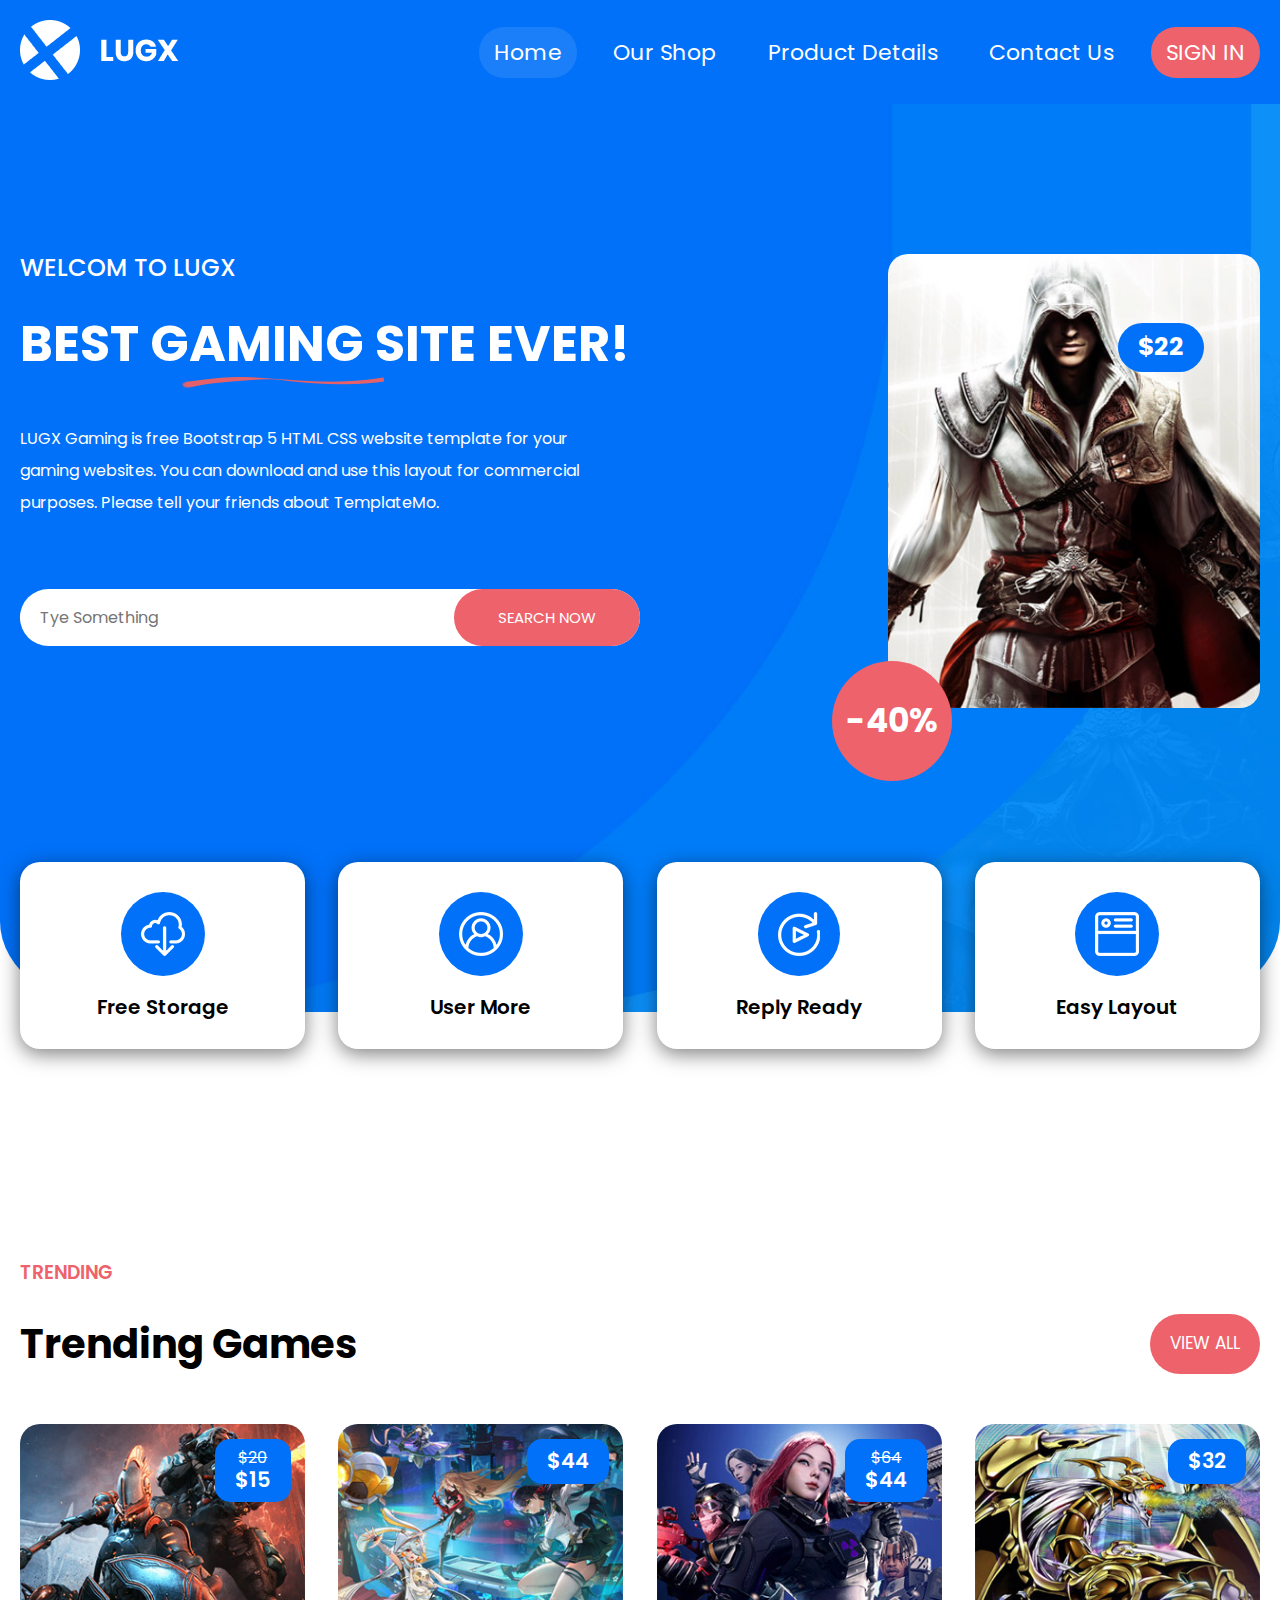
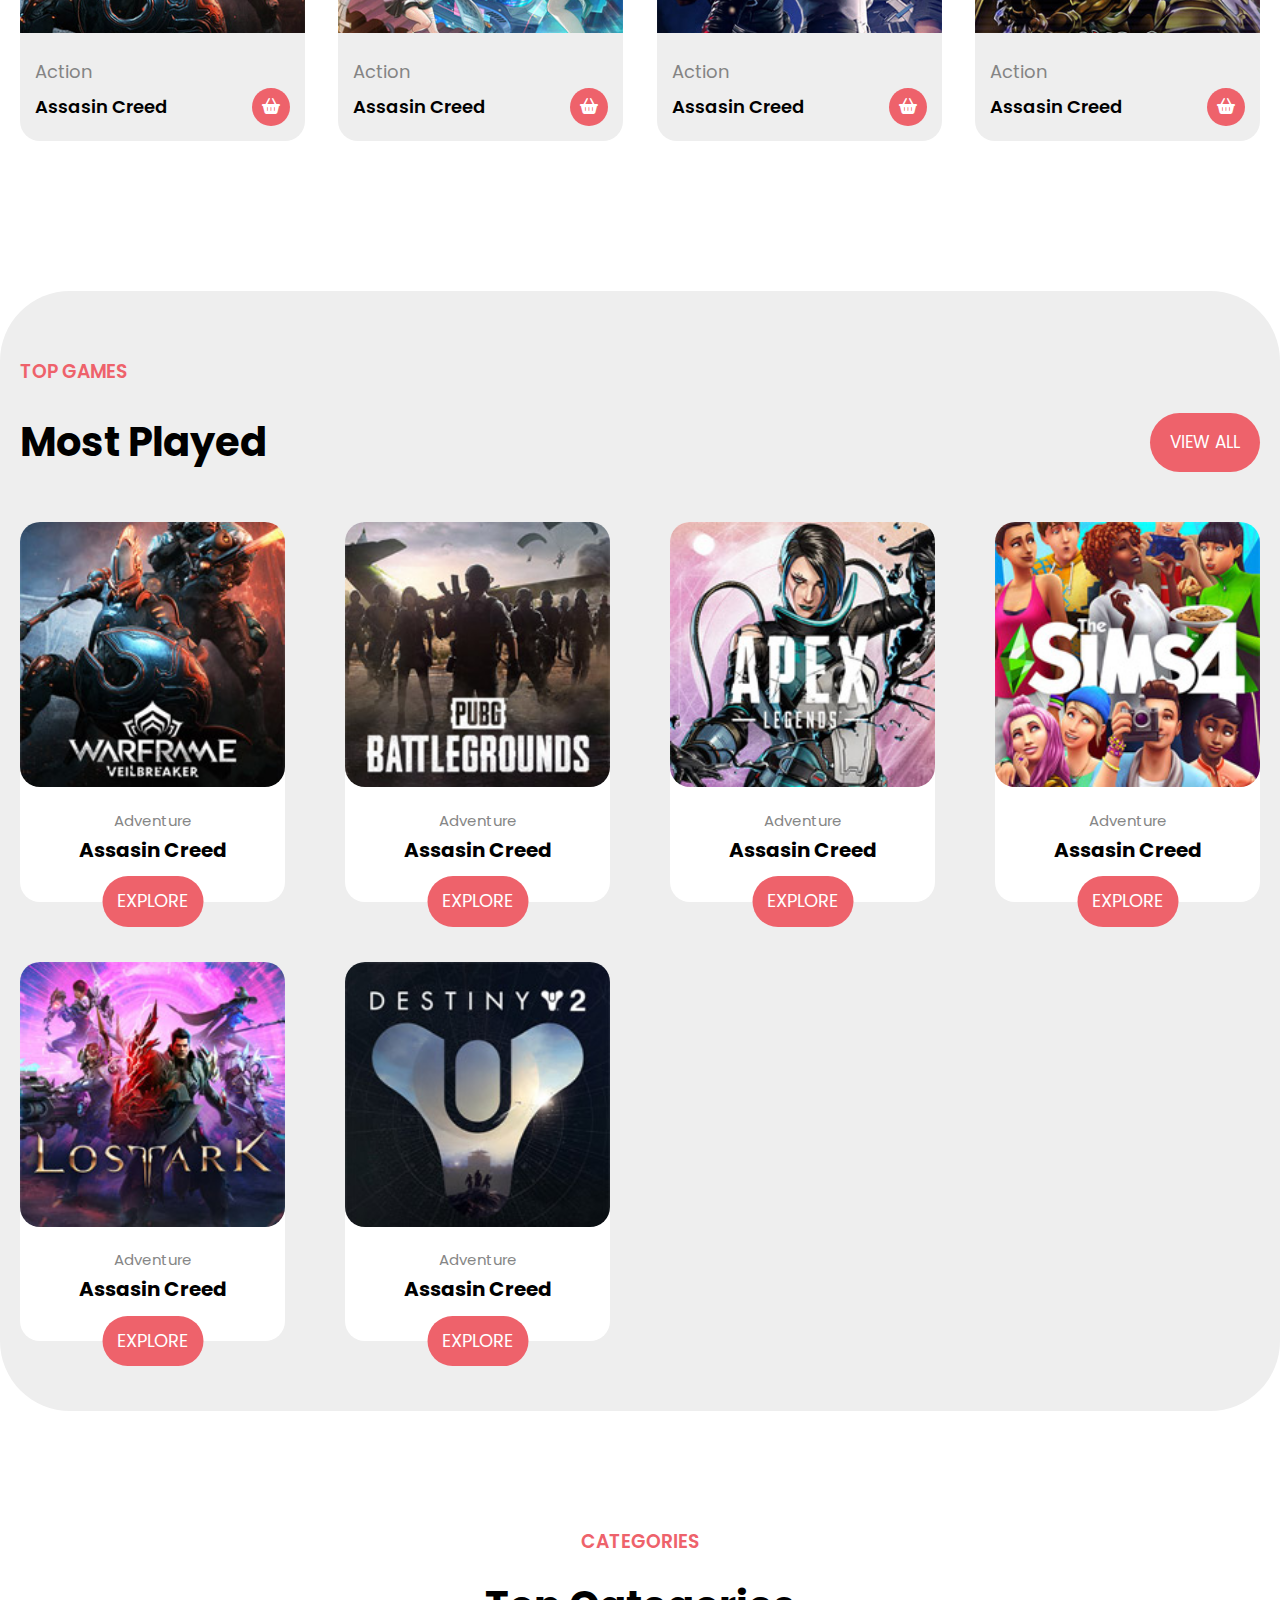
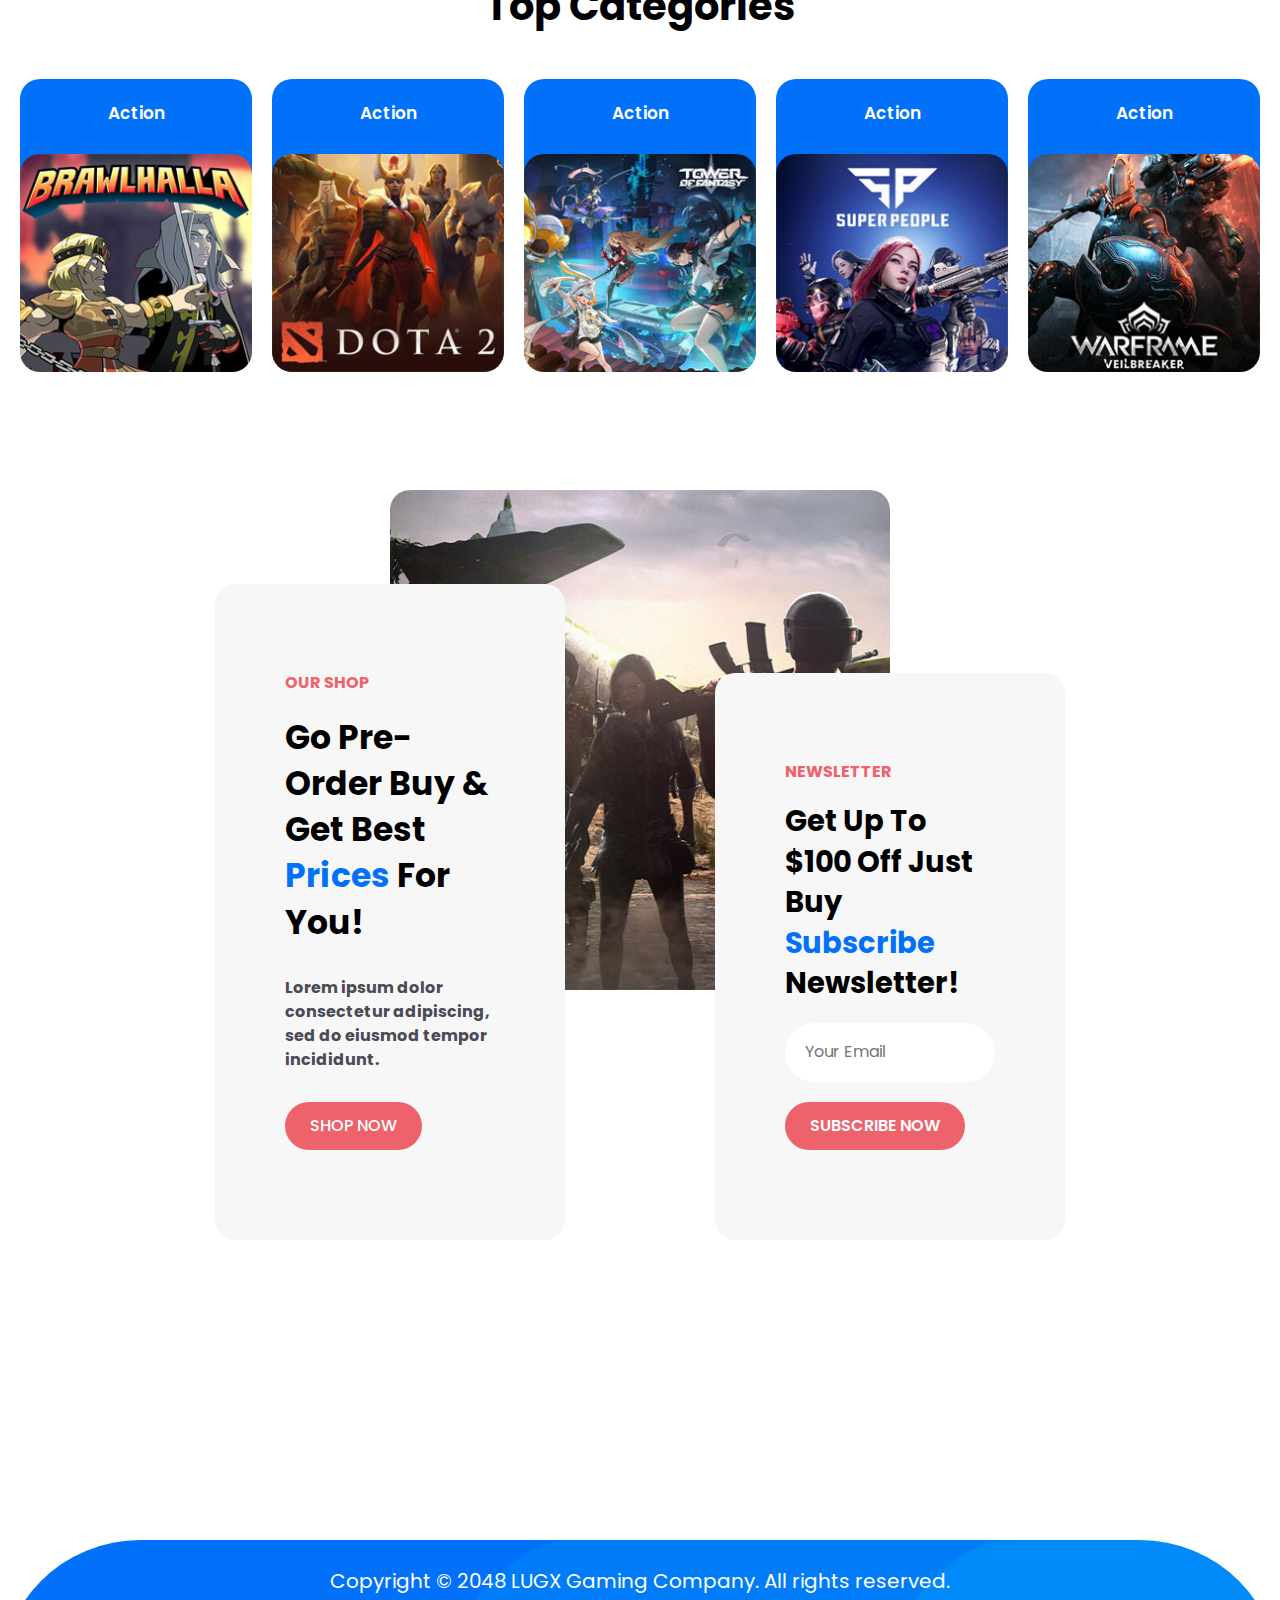
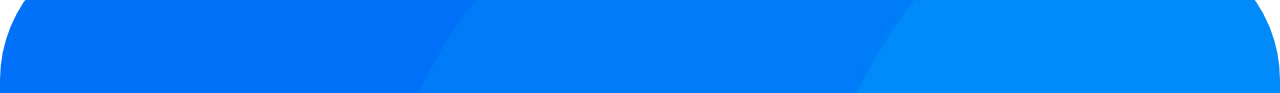
<file: index.html>
<!DOCTYPE html>
<html lang="en">
  <head>
    <meta charset="UTF-8" />
    <meta http-equiv="X-UA-Compatible" content="IE=edge" />
    <meta name="viewport" content="width=device-width, initial-scale=1.0" />
    <!-- Css Files -->
    <link rel="stylesheet" href="../css/style.css" />
    <link rel="stylesheet" href="../css/normalize.css" />
    <!-- Font Awesome Library -->
    <link rel="stylesheet" href="../css/all.min.css" />
    <!-- Google Fonts -->
    <link rel="preconnect" href="https://fonts.googleapis.com" />
    <link rel="preconnect" href="https://fonts.gstatic.com" crossorigin />
    <link
      href="https://fonts.googleapis.com/css2?family=Poppins:wght@100;200;300;400;500;600;700;800;900&display=swap"
      rel="stylesheet"
    />
    <title>Template 6</title>
  </head>
  <body>
    <!-- Start Header -->
    <header>
      <div class="container">
        <div class="logo">
          <img src="../images/logo.png" alt="" />
        </div>
        <nav>
          <i class="fa fa-bars"></i>
          <ul>
            <li><a href="index.html" class="active">Home</a></li>
            <li><a href="html/our-shop.html">Our Shop</a></li>
            <li><a href="html/product-details.html">Product Details</a></li>
            <li><a href="html/contact-us.html">Contact Us</a></li>
            <li><a href="#">Sign In</a></li>
          </ul>
        </nav>
      </div>
      <script>
        const icon = document.querySelector("nav i.fa-bars");
        const list = document.querySelector("nav ul");

        icon.addEventListener("click", function () {
          if (list.style.display === "none" || list.style.display === "") {
            list.style.display = "flex";
          } else {
            list.style.display = "none";
          }
        });
        // Get the header element
        const header = document.querySelector("header");

        // Add an event listener to the scroll event
        window.addEventListener("scroll", () => {
          // Check if the user has scrolled beyond a certain threshold (e.g., 100 pixels)
          if (window.scrollY > 100) {
            // Add a CSS class to the header element
            header.classList.add("scrolled");
          } else {
            // Remove the CSS class from the header element
            header.classList.remove("scrolled");
          }
        });
      </script>
    </header>
    <!-- End Header -->
    <!-- Start Hero -->
    <section class="hero">
      <div class="container">
        <div class="top">
          <div class="text">
            <h2>Welcom To LUGX</h2>
            <h1>Best Gaming Site Ever!</h1>
            <p>
              LUGX Gaming is free Bootstrap 5 HTML CSS website template for your
              gaming websites. You can download and use this layout for
              commercial purposes. Please tell your friends about TemplateMo.
            </p>
            <div class="search">
              <input type="search" placeholder="Tye Something" />
              <button>Search Now</button>
            </div>
          </div>
          <div class="image">
            <div class="box">
              <h3>$22</h3>
              <img src="../images/banner-image.jpg" alt="" />
              <h2>-40%</h2>
            </div>
          </div>
        </div>
        <div class="bottom">
          <div class="cards">
            <div class="card">
              <div class="image">
                <img src="../images/featured-01.png" alt="" />
              </div>
              <h2>Free Storage</h2>
            </div>
            <div class="card">
              <div class="image">
                <img src="../images/featured-02.png" alt="" />
              </div>
              <h2>User More</h2>
            </div>
            <div class="card">
              <div class="image">
                <img src="../images/featured-03.png" alt="" />
              </div>
              <h2>Reply Ready</h2>
            </div>
            <div class="card">
              <div class="image">
                <img src="../images/featured-04.png" alt="" />
              </div>
              <h2>Easy Layout</h2>
            </div>
          </div>
        </div>
      </div>
    </section>
    <!-- End Hero -->
    <!-- Start Trending -->
    <section class="trending">
      <div class="container">
        <h3 class="main-heading">Trending</h3>
        <div class="heading">
          <h2>Trending Games</h2>
          <a href="our-shop.html">
            <button>view all</button>
          </a>
        </div>
        <div class="cards">
          <div class="card">
            <div class="image">
              <img src="../images/trending-01.jpg" alt="" />
              <div class="price">
                <h4>
                  <del>$20</del>
                </h4>
                <h3>$15</h3>
              </div>
            </div>
            <div class="data">
              <h4>Action</h4>
              <div class="footer">
                <h2>Assasin Creed</h2>
                <div class="icon">
                  <a href="product-details.html">
                    <i class="fa fa-basket-shopping"></i>
                  </a>
                </div>
              </div>
            </div>
          </div>
          <div class="card">
            <div class="image">
              <img src="../images/trending-02.jpg" alt="" />
              <div class="price">
                <h3>$44</h3>
              </div>
            </div>
            <div class="data">
              <h4>Action</h4>
              <div class="footer">
                <h2>Assasin Creed</h2>
                <div class="icon">
                  <a href="product-details.html">
                    <i class="fa fa-basket-shopping"></i>
                  </a>
                </div>
              </div>
            </div>
          </div>
          <div class="card">
            <div class="image">
              <img src="../images/trending-03.jpg" alt="" />
              <div class="price">
                <h4>
                  <del>$64</del>
                </h4>
                <h3>$44</h3>
              </div>
            </div>
            <div class="data">
              <h4>Action</h4>
              <div class="footer">
                <h2>Assasin Creed</h2>
                <div class="icon">
                  <a href="product-details.html">
                    <i class="fa fa-basket-shopping"></i>
                  </a>
                </div>
              </div>
            </div>
          </div>
          <div class="card">
            <div class="image">
              <img src="../images/trending-04.jpg" alt="" />
              <div class="price">
                <h3>$32</h3>
              </div>
            </div>
            <div class="data">
              <h4>Action</h4>
              <div class="footer">
                <h2>Assasin Creed</h2>
                <div class="icon">
                  <a href="product-details.html">
                    <i class="fa fa-basket-shopping"></i>
                  </a>
                </div>
              </div>
            </div>
          </div>
        </div>
      </div>
    </section>
    <!-- End Trending -->
    <!-- Start Most Played -->
    <section class="most-played">
      <div class="container">
        <h3 class="main-heading">Top Games</h3>
        <div class="heading">
          <h2>Most Played</h2>
          <a href="product-details.html">
            <button>View All</button>
          </a>
        </div>
        <div class="cards">
          <div class="card">
            <div class="image">
              <img src="../images/top-game-01.jpg" alt="" />
            </div>
            <div class="data">
              <h3>Adventure</h3>
              <h2>Assasin Creed</h2>
              <a href="product-details.html">
                <button>Explore</button>
              </a>
            </div>
          </div>
          <div class="card">
            <div class="image">
              <img src="../images/top-game-02.jpg" alt="" />
            </div>
            <div class="data">
              <h3>Adventure</h3>
              <h2>Assasin Creed</h2>
              <a href="product-details.html">
                <button>Explore</button>
              </a>
            </div>
          </div>
          <div class="card">
            <div class="image">
              <img src="../images/top-game-03.jpg" alt="" />
            </div>
            <div class="data">
              <h3>Adventure</h3>
              <h2>Assasin Creed</h2>
              <a href="product-details.html">
                <button>Explore</button>
              </a>
            </div>
          </div>
          <div class="card">
            <div class="image">
              <img src="../images/top-game-04.jpg" alt="" />
            </div>
            <div class="data">
              <h3>Adventure</h3>
              <h2>Assasin Creed</h2>
              <a href="product-details.html">
                <button>Explore</button>
              </a>
            </div>
          </div>
          <div class="card">
            <div class="image">
              <img src="../images/top-game-05.jpg" alt="" />
            </div>
            <div class="data">
              <h3>Adventure</h3>
              <h2>Assasin Creed</h2>
              <a href="product-details.html">
                <button>Explore</button>
              </a>
            </div>
          </div>
          <div class="card">
            <div class="image">
              <img src="../images/top-game-06.jpg" alt="" />
            </div>
            <div class="data">
              <h3>Adventure</h3>
              <h2>Assasin Creed</h2>
              <a href="product-details.html">
                <button>Explore</button>
              </a>
            </div>
          </div>
        </div>
      </div>
    </section>
    <!-- End Most Played -->
    <!-- Start Categories -->
    <section class="categories">
      <div class="container">
        <h3 class="main-heading">Categories</h3>
        <div class="heading">
          <h2>Top Categories</h2>
        </div>
        <div class="cards">
          <div class="card">
            <h2>Action</h2>
            <div class="image">
              <img src="../images/categories-01.jpg" alt="" />
            </div>
          </div>
          <div class="card">
            <h2>Action</h2>
            <div class="image">
              <img src="../images/categories-02.jpg" alt="" />
            </div>
          </div>
          <div class="card">
            <h2>Action</h2>
            <div class="image">
              <img src="../images/categories-03.jpg" alt="" />
            </div>
          </div>
          <div class="card">
            <h2>Action</h2>
            <div class="image">
              <img src="../images/categories-04.jpg" alt="" />
            </div>
          </div>
          <div class="card">
            <h2>Action</h2>
            <div class="image">
              <img src="../images/categories-05.jpg" alt="" />
            </div>
          </div>
        </div>
      </div>
    </section>
    <!-- End Categories -->
    <!-- Start Box -->
    <section class="image2">
      <div class="container">
        <div class="box2">
          <div class="left">
            <h3 class="sm-heading">our shop</h3>
            <h1 class="big-heading">
              Go Pre-Order Buy & Get Best
              <span style="color: var(--main-color)">Prices</span> For You!
            </h1>
            <p>
              Lorem ipsum dolor consectetur adipiscing, sed do eiusmod tempor
              incididunt.
            </p>
            <a href="our-shop.html">
              <button>Shop Now</button>
            </a>
          </div>
          <div class="right">
            <h3 class="sm-heading">newsletter</h3>
            <h1 class="big-heading">
              Get Up To $100 Off Just Buy
              <span style="color: var(--main-color)">Subscribe</span>
              Newsletter!
            </h1>
            <input type="email" placeholder="Your Email" />
            <button>subscribe now</button>
          </div>
        </div>
      </div>
    </section>
    <!-- End Box -->
    <!-- Start Footer -->
    <footer>
      <h2>Copyright © 2048 LUGX Gaming Company. All rights reserved.</h2>
    </footer>
    <!-- End Footer -->
  </body>
</html>
</file>
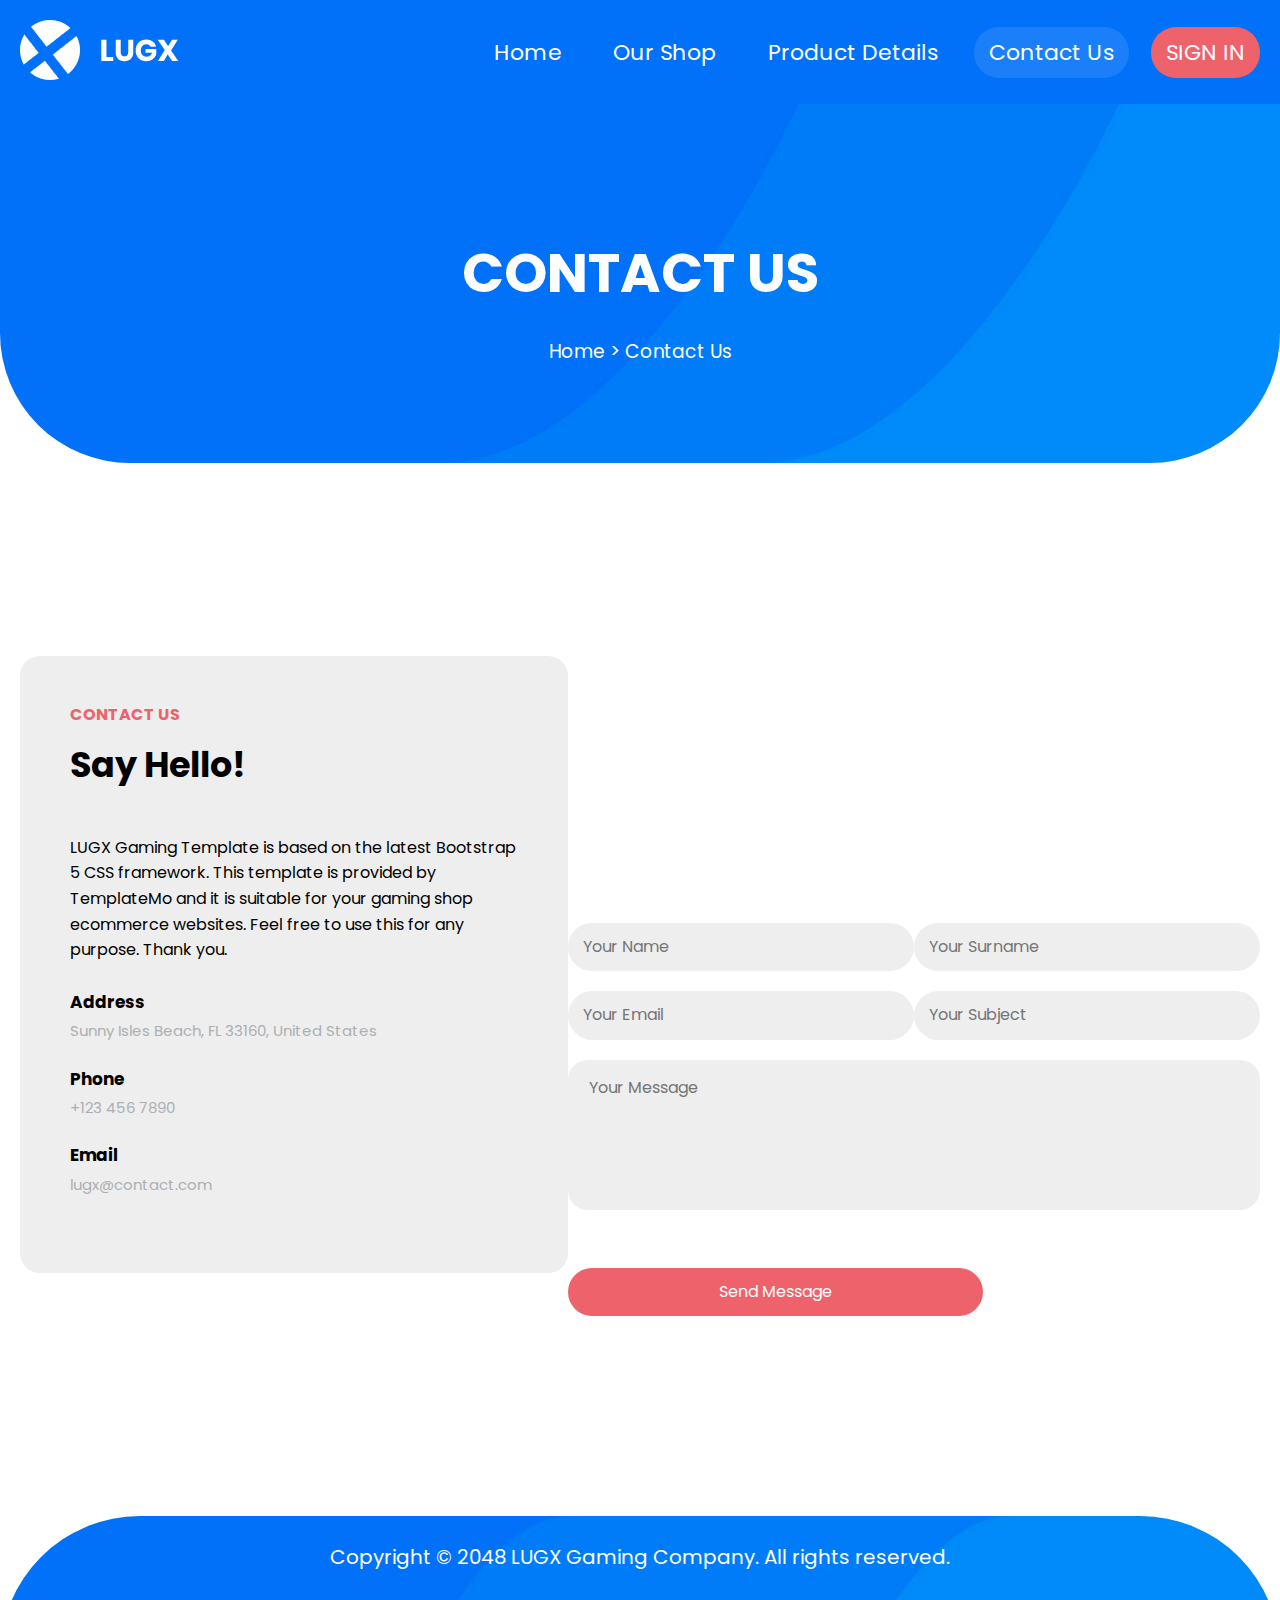
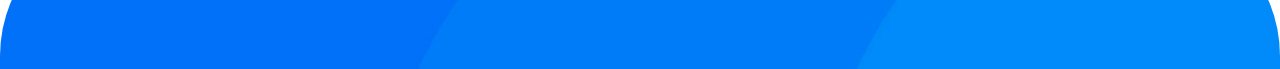
<file: html/contact-us.html>
<!DOCTYPE html>
<html lang="en">
  <head>
    <meta charset="UTF-8" />
    <meta http-equiv="X-UA-Compatible" content="IE=edge" />
    <meta name="viewport" content="width=device-width, initial-scale=1.0" />
    <!-- Css Files -->
    <link rel="stylesheet" href="../css/contact-us.css" />
    <link rel="stylesheet" href="../css/normalize.css" />
    <!-- Font Awesome Library -->
    <link rel="stylesheet" href="../css/all.min.css" />
    <!-- Google Fonts -->
    <link rel="preconnect" href="https://fonts.googleapis.com" />
    <link rel="preconnect" href="https://fonts.gstatic.com" crossorigin />
    <link
      href="https://fonts.googleapis.com/css2?family=Poppins:wght@100;200;300;400;500;600;700;800;900&display=swap"
      rel="stylesheet"
    />
    <title>Template 6</title>
  </head>
  <body>
    <!-- Start Header -->
    <header>
      <div class="container">
        <div class="logo">
          <img src="../images/logo.png" alt="" />
        </div>
        <nav>
          <i class="fa fa-bars"></i>
          <ul>
            <li><a href="index.html">Home</a></li>
            <li><a href="our-shop.html">Our Shop</a></li>
            <li><a href="product-details.html">Product Details</a></li>
            <li><a href="contact-us.html" class="active">Contact Us</a></li>
            <li><a href="#">Sign In</a></li>
          </ul>
        </nav>
      </div>
      <script>
        const icon = document.querySelector("nav i.fa-bars");
        const list = document.querySelector("nav ul");

        icon.addEventListener("click", function () {
          if (list.style.display === "none" || list.style.display === "") {
            list.style.display = "flex";
          } else {
            list.style.display = "none";
          }
        });
        // Get the header element
        const header = document.querySelector("header");

        // Add an event listener to the scroll event
        window.addEventListener("scroll", () => {
          // Check if the user has scrolled beyond a certain threshold (e.g., 100 pixels)
          if (window.scrollY > 100) {
            // Add a CSS class to the header element
            header.classList.add("scrolled");
          } else {
            // Remove the CSS class from the header element
            header.classList.remove("scrolled");
          }
        });
      </script>
    </header>
    <!-- End Header -->
    <!-- Start Hero -->
    <section class="hero">
      <div class="container">
        <h1>CONTACT US</h1>
        <h3>Home > Contact Us</h3>
      </div>
    </section>
    <!-- End Hero -->
    <!-- Start Box -->
    <div class="box">
      <div class="container">
        <div class="text">
          <h3>CONTACT US</h3>
          <h2>Say Hello!</h2>
          <p>
            LUGX Gaming Template is based on the latest Bootstrap 5 CSS
            framework. This template is provided by TemplateMo and it is
            suitable for your gaming shop ecommerce websites. Feel free to use
            this for any purpose. Thank you.
          </p>
          <div class="adress data">
            <h3>Address</h3>
            <h3>Sunny Isles Beach, FL 33160, United States</h3>
          </div>
          <div class="phone data">
            <h3>Phone</h3>
            <h3>+123 456 7890</h3>
          </div>
          <div class="email data">
            <h3>Email</h3>
            <h3>lugx@contact.com</h3>
          </div>
        </div>
        <div class="form-map">
          <iframe
            src="https://www.google.com/maps/embed?pb=!1m14!1m12!1m3!1d27283.939135883178!2d29.9898045!3d31.262472550000002!2m3!1f0!2f0!3f0!3m2!1i1024!2i768!4f13.1!5e0!3m2!1sar!2seg!4v1686334459461!5m2!1sar!2seg"
            width="100%"
            height="250"
            style="border: 0"
            allowfullscreen=""
            loading="lazy"
            referrerpolicy="no-referrer-when-downgrade"
          ></iframe>
          <form action="#">
            <div class="f-line line">
              <input type="text" placeholder="Your Name" />
              <input type="text" placeholder="Your Surname" />
            </div>
            <div class="s-line line">
              <input type="email" placeholder="Your Email" />
              <input type="text" placeholder="Your Subject" />
            </div>
            <input type="text" placeholder="Your Message" /><br />
            <button>Send Message</button>
          </form>
        </div>
      </div>
    </div>
    <!-- End Box -->
    <!-- Start Footer -->
    <footer>
      <h2>Copyright © 2048 LUGX Gaming Company. All rights reserved.</h2>
    </footer>
    <!-- End Footer -->
  </body>
</html>
</file>
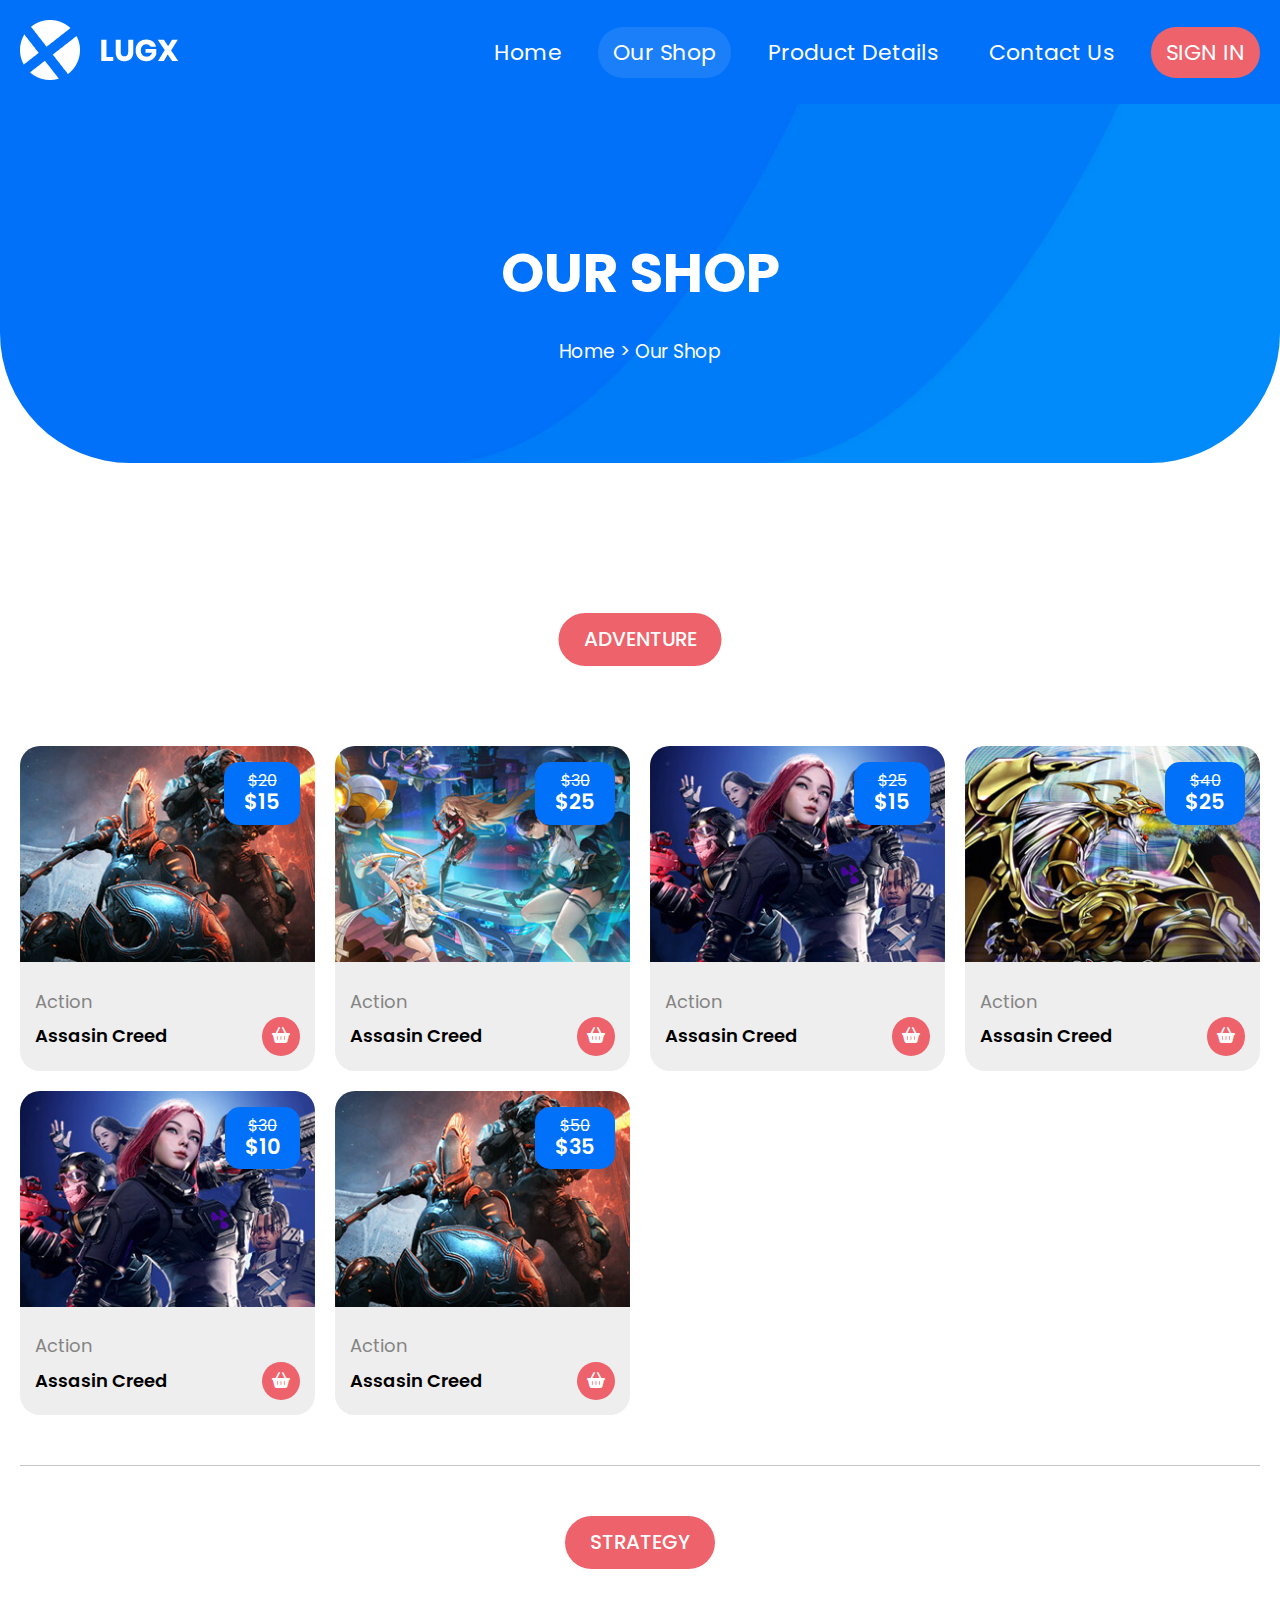
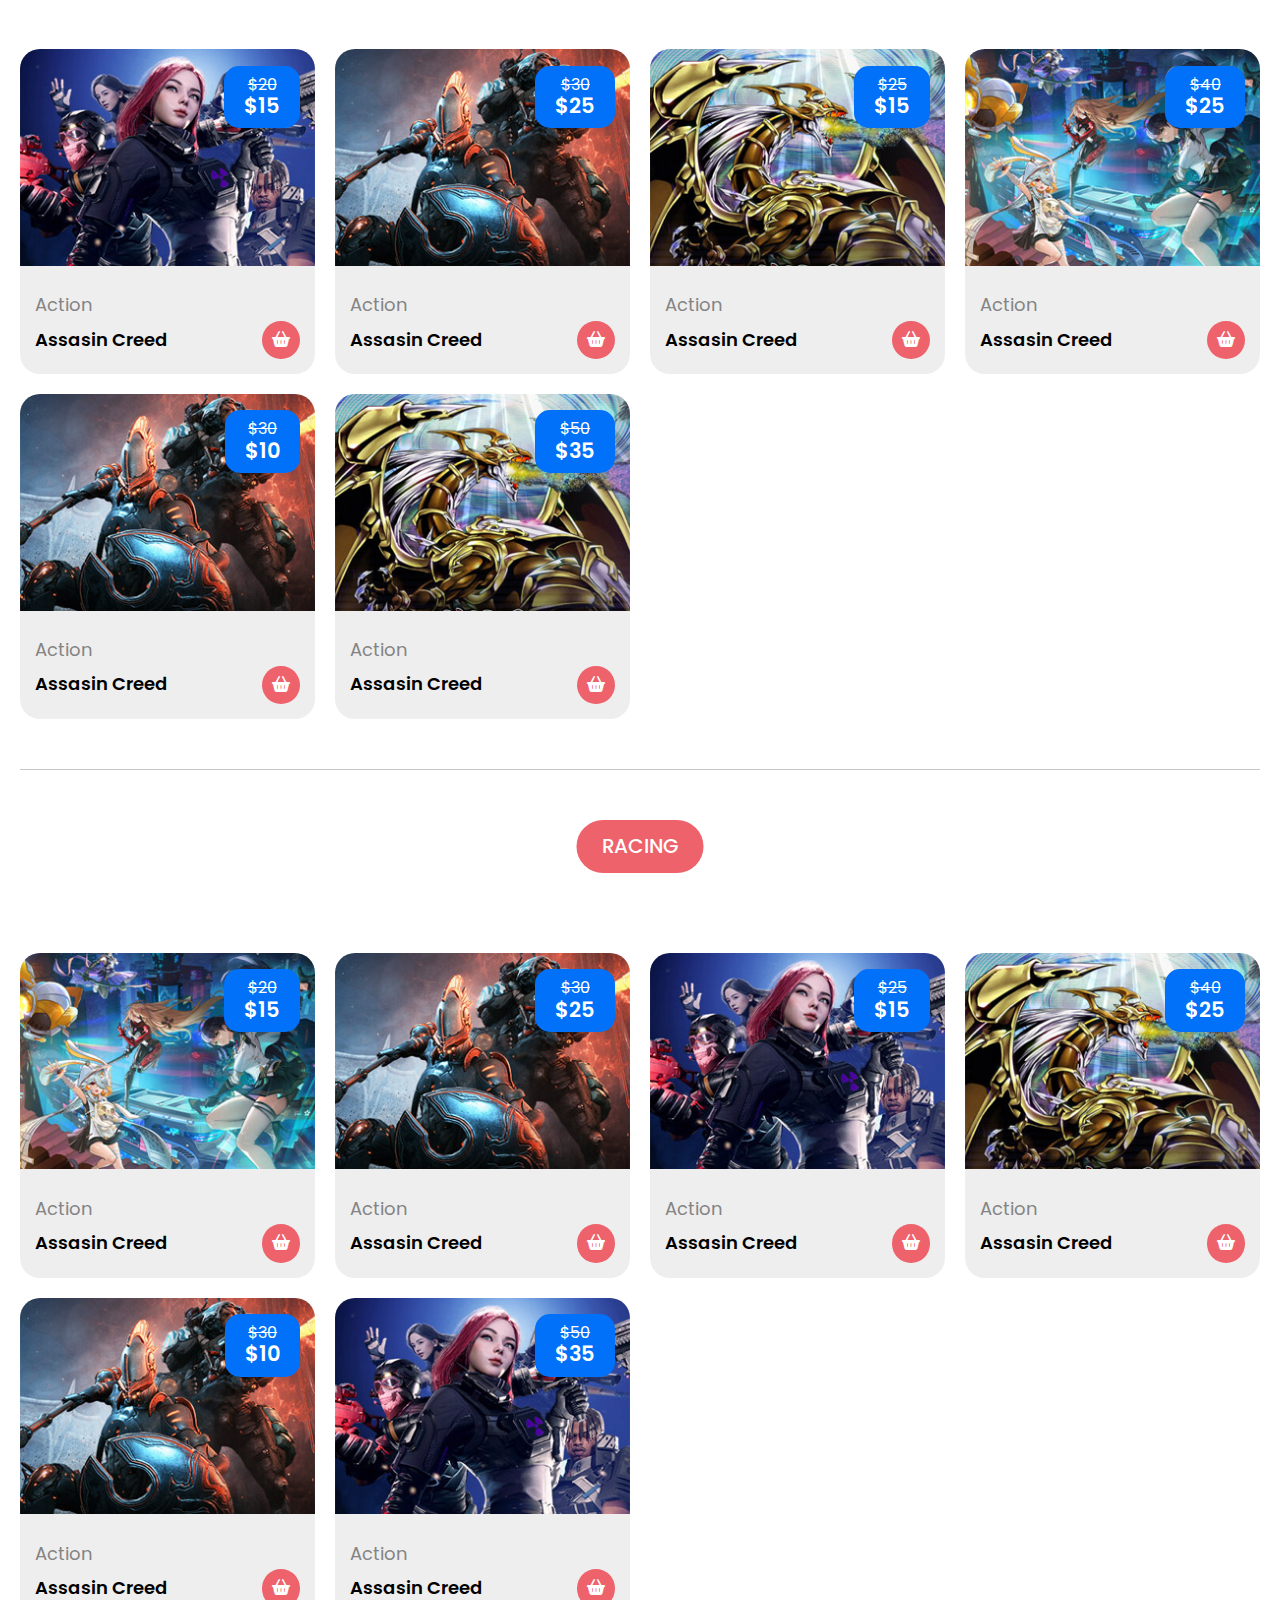
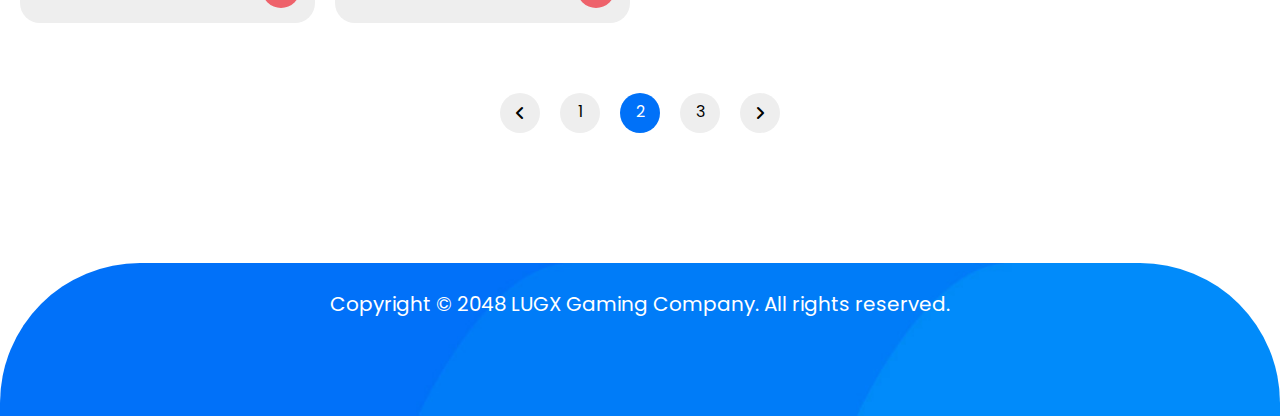
<file: html/our-shop.html>
<!DOCTYPE html>
<html lang="en">
  <head>
    <meta charset="UTF-8" />
    <meta http-equiv="X-UA-Compatible" content="IE=edge" />
    <meta name="viewport" content="width=device-width, initial-scale=1.0" />
    <!-- Css Files -->
    <link rel="stylesheet" href="../css/our-shop.css" />
    <link rel="stylesheet" href="../css/normalize.css" />
    <!-- Font Awesome Library -->
    <link rel="stylesheet" href="../css/all.min.css" />
    <!-- Google Fonts -->
    <link rel="preconnect" href="https://fonts.googleapis.com" />
    <link rel="preconnect" href="https://fonts.gstatic.com" crossorigin />
    <link
      href="https://fonts.googleapis.com/css2?family=Poppins:wght@100;200;300;400;500;600;700;800;900&display=swap"
      rel="stylesheet"
    />
    <title>Template 6</title>
  </head>
  <body>
    <!-- Start Header -->
    <header>
      <div class="container">
        <div class="logo">
          <img src="../images/logo.png" alt="" />
        </div>
        <nav>
          <i class="fa fa-bars"></i>
          <ul>
            <li><a href="index.html">Home</a></li>
            <li><a href="our-shop.html" class="active">Our Shop</a></li>
            <li><a href="product-details.html">Product Details</a></li>
            <li><a href="contact-us.html">Contact Us</a></li>
            <li><a href="#">Sign In</a></li>
          </ul>
        </nav>
      </div>
      <script>
        const icon = document.querySelector("nav i.fa-bars");
        const list = document.querySelector("nav ul");

        icon.addEventListener("click", function () {
          if (list.style.display === "none" || list.style.display === "") {
            list.style.display = "flex";
          } else {
            list.style.display = "none";
          }
        });
        // Get the header element
        const header = document.querySelector("header");

        // Add an event listener to the scroll event
        window.addEventListener("scroll", () => {
          // Check if the user has scrolled beyond a certain threshold (e.g., 100 pixels)
          if (window.scrollY > 100) {
            // Add a CSS class to the header element
            header.classList.add("scrolled");
          } else {
            // Remove the CSS class from the header element
            header.classList.remove("scrolled");
          }
        });
      </script>
    </header>
    <!-- End Header -->
    <!-- Start Hero -->
    <section class="hero">
      <div class="container">
        <h1>our shop</h1>
        <h3>Home > Our Shop</h3>
      </div>
    </section>
    <!-- End Hero -->
    <!-- Start Games -->
    <section class="games">
      <div class="container">
        <div class="type">
          <h2 class="heading">Adventure</h2>
          <div class="cards">
            <div class="card">
              <div class="image">
                <img src="../images/trending-01.jpg" alt="" />
                <div class="price">
                  <h4>
                    <del>$20</del>
                  </h4>
                  <h3>$15</h3>
                </div>
              </div>
              <div class="data">
                <h4>Action</h4>
                <div class="footer">
                  <h2>Assasin Creed</h2>
                  <div class="icon">
                    <a href="product-details.html">
                      <i class="fa fa-basket-shopping"></i>
                    </a>
                  </div>
                </div>
              </div>
            </div>
            <div class="card">
              <div class="image">
                <img src="../images/trending-02.jpg" alt="" />
                <div class="price">
                  <h4>
                    <del>$30</del>
                  </h4>
                  <h3>$25</h3>
                </div>
              </div>
              <div class="data">
                <h4>Action</h4>
                <div class="footer">
                  <h2>Assasin Creed</h2>
                  <div class="icon">
                    <a href="product-details.html">
                      <i class="fa fa-basket-shopping"></i>
                    </a>
                  </div>
                </div>
              </div>
            </div>
            <div class="card">
              <div class="image">
                <img src="../images/trending-03.jpg" alt="" />
                <div class="price">
                  <h4>
                    <del>$25</del>
                  </h4>
                  <h3>$15</h3>
                </div>
              </div>
              <div class="data">
                <h4>Action</h4>
                <div class="footer">
                  <h2>Assasin Creed</h2>
                  <div class="icon">
                    <a href="product-details.html">
                      <i class="fa fa-basket-shopping"></i>
                    </a>
                  </div>
                </div>
              </div>
            </div>
            <div class="card">
              <div class="image">
                <img src="../images/trending-04.jpg" alt="" />
                <div class="price">
                  <h4>
                    <del>$40</del>
                  </h4>
                  <h3>$25</h3>
                </div>
              </div>
              <div class="data">
                <h4>Action</h4>
                <div class="footer">
                  <h2>Assasin Creed</h2>
                  <div class="icon">
                    <a href="product-details.html">
                      <i class="fa fa-basket-shopping"></i>
                    </a>
                  </div>
                </div>
              </div>
            </div>
            <div class="card">
              <div class="image">
                <img src="../images/trending-03.jpg" alt="" />
                <div class="price">
                  <h4>
                    <del>$30</del>
                  </h4>
                  <h3>$10</h3>
                </div>
              </div>
              <div class="data">
                <h4>Action</h4>
                <div class="footer">
                  <h2>Assasin Creed</h2>
                  <div class="icon">
                    <a href="product-details.html">
                      <i class="fa fa-basket-shopping"></i>
                    </a>
                  </div>
                </div>
              </div>
            </div>
            <div class="card">
              <div class="image">
                <img src="../images/trending-01.jpg" alt="" />
                <div class="price">
                  <h4>
                    <del>$50</del>
                  </h4>
                  <h3>$35</h3>
                </div>
              </div>
              <div class="data">
                <h4>Action</h4>
                <div class="footer">
                  <h2>Assasin Creed</h2>
                  <div class="icon">
                    <a href="product-details.html">
                      <i class="fa fa-basket-shopping"></i>
                    </a>
                  </div>
                </div>
              </div>
            </div>
          </div>
        </div>
        <div class="type">
          <h2 class="heading">Strategy</h2>
          <div class="cards">
            <div class="card">
              <div class="image">
                <img src="../images/trending-03.jpg" alt="" />
                <div class="price">
                  <h4>
                    <del>$20</del>
                  </h4>
                  <h3>$15</h3>
                </div>
              </div>
              <div class="data">
                <h4>Action</h4>
                <div class="footer">
                  <h2>Assasin Creed</h2>
                  <div class="icon">
                    <a href="product-details.html">
                      <i class="fa fa-basket-shopping"></i>
                    </a>
                  </div>
                </div>
              </div>
            </div>
            <div class="card">
              <div class="image">
                <img src="../images/trending-01.jpg" alt="" />
                <div class="price">
                  <h4>
                    <del>$30</del>
                  </h4>
                  <h3>$25</h3>
                </div>
              </div>
              <div class="data">
                <h4>Action</h4>
                <div class="footer">
                  <h2>Assasin Creed</h2>
                  <div class="icon">
                    <a href="product-details.html">
                      <i class="fa fa-basket-shopping"></i>
                    </a>
                  </div>
                </div>
              </div>
            </div>
            <div class="card">
              <div class="image">
                <img src="../images/trending-04.jpg" alt="" />
                <div class="price">
                  <h4>
                    <del>$25</del>
                  </h4>
                  <h3>$15</h3>
                </div>
              </div>
              <div class="data">
                <h4>Action</h4>
                <div class="footer">
                  <h2>Assasin Creed</h2>
                  <div class="icon">
                    <a href="product-details.html">
                      <i class="fa fa-basket-shopping"></i>
                    </a>
                  </div>
                </div>
              </div>
            </div>
            <div class="card">
              <div class="image">
                <img src="../images/trending-02.jpg" alt="" />
                <div class="price">
                  <h4>
                    <del>$40</del>
                  </h4>
                  <h3>$25</h3>
                </div>
              </div>
              <div class="data">
                <h4>Action</h4>
                <div class="footer">
                  <h2>Assasin Creed</h2>
                  <div class="icon">
                    <a href="product-details.html">
                      <i class="fa fa-basket-shopping"></i>
                    </a>
                  </div>
                </div>
              </div>
            </div>
            <div class="card">
              <div class="image">
                <img src="../images/trending-01.jpg" alt="" />
                <div class="price">
                  <h4>
                    <del>$30</del>
                  </h4>
                  <h3>$10</h3>
                </div>
              </div>
              <div class="data">
                <h4>Action</h4>
                <div class="footer">
                  <h2>Assasin Creed</h2>
                  <div class="icon">
                    <a href="product-details.html">
                      <i class="fa fa-basket-shopping"></i>
                    </a>
                  </div>
                </div>
              </div>
            </div>
            <div class="card">
              <div class="image">
                <img src="../images/trending-04.jpg" alt="" />
                <div class="price">
                  <h4>
                    <del>$50</del>
                  </h4>
                  <h3>$35</h3>
                </div>
              </div>
              <div class="data">
                <h4>Action</h4>
                <div class="footer">
                  <h2>Assasin Creed</h2>
                  <div class="icon">
                    <a href="product-details.html">
                      <i class="fa fa-basket-shopping"></i>
                    </a>
                  </div>
                </div>
              </div>
            </div>
          </div>
        </div>
        <div class="type">
          <h2 class="heading">Racing</h2>
          <div class="cards">
            <div class="card">
              <div class="image">
                <img src="../images/trending-02.jpg" alt="" />
                <div class="price">
                  <h4>
                    <del>$20</del>
                  </h4>
                  <h3>$15</h3>
                </div>
              </div>
              <div class="data">
                <h4>Action</h4>
                <div class="footer">
                  <h2>Assasin Creed</h2>
                  <div class="icon">
                    <a href="product-details.html">
                      <i class="fa fa-basket-shopping"></i>
                    </a>
                  </div>
                </div>
              </div>
            </div>
            <div class="card">
              <div class="image">
                <img src="../images/trending-01.jpg" alt="" />
                <div class="price">
                  <h4>
                    <del>$30</del>
                  </h4>
                  <h3>$25</h3>
                </div>
              </div>
              <div class="data">
                <h4>Action</h4>
                <div class="footer">
                  <h2>Assasin Creed</h2>
                  <div class="icon">
                    <a href="product-details.html">
                      <i class="fa fa-basket-shopping"></i>
                    </a>
                  </div>
                </div>
              </div>
            </div>
            <div class="card">
              <div class="image">
                <img src="../images/trending-03.jpg" alt="" />
                <div class="price">
                  <h4>
                    <del>$25</del>
                  </h4>
                  <h3>$15</h3>
                </div>
              </div>
              <div class="data">
                <h4>Action</h4>
                <div class="footer">
                  <h2>Assasin Creed</h2>
                  <div class="icon">
                    <a href="product-details.html">
                      <i class="fa fa-basket-shopping"></i>
                    </a>
                  </div>
                </div>
              </div>
            </div>
            <div class="card">
              <div class="image">
                <img src="../images/trending-04.jpg" alt="" />
                <div class="price">
                  <h4>
                    <del>$40</del>
                  </h4>
                  <h3>$25</h3>
                </div>
              </div>
              <div class="data">
                <h4>Action</h4>
                <div class="footer">
                  <h2>Assasin Creed</h2>
                  <div class="icon">
                    <a href="product-details.html">
                      <i class="fa fa-basket-shopping"></i>
                    </a>
                  </div>
                </div>
              </div>
            </div>
            <div class="card">
              <div class="image">
                <img src="../images/trending-01.jpg" alt="" />
                <div class="price">
                  <h4>
                    <del>$30</del>
                  </h4>
                  <h3>$10</h3>
                </div>
              </div>
              <div class="data">
                <h4>Action</h4>
                <div class="footer">
                  <h2>Assasin Creed</h2>
                  <div class="icon">
                    <a href="product-details.html">
                      <i class="fa fa-basket-shopping"></i>
                    </a>
                  </div>
                </div>
              </div>
            </div>
            <div class="card">
              <div class="image">
                <img src="../images/trending-03.jpg" alt="" />
                <div class="price">
                  <h4>
                    <del>$50</del>
                  </h4>
                  <h3>$35</h3>
                </div>
              </div>
              <div class="data">
                <h4>Action</h4>
                <div class="footer">
                  <h2>Assasin Creed</h2>
                  <div class="icon">
                    <a href="product-details.html">
                      <i class="fa fa-basket-shopping"></i>
                    </a>
                  </div>
                </div>
              </div>
            </div>
          </div>
        </div>
        <div class="numbers">
          <div class="number">
            <i class="fa-solid fa-angle-left"></i>
          </div>
          <div class="number">1</div>
          <div
            class="number"
            style="background-color: var(--main-color); color: white"
          >
            2
          </div>
          <div class="number">3</div>
          <div class="number"><i class="fa-solid fa-angle-right"></i></div>
        </div>
      </div>
    </section>
    <!-- End Games -->
    <!-- Start Footer -->
    <footer>
      <h2>Copyright © 2048 LUGX Gaming Company. All rights reserved.</h2>
    </footer>
    <!-- End Footer -->
  </body>
</html>
</file>
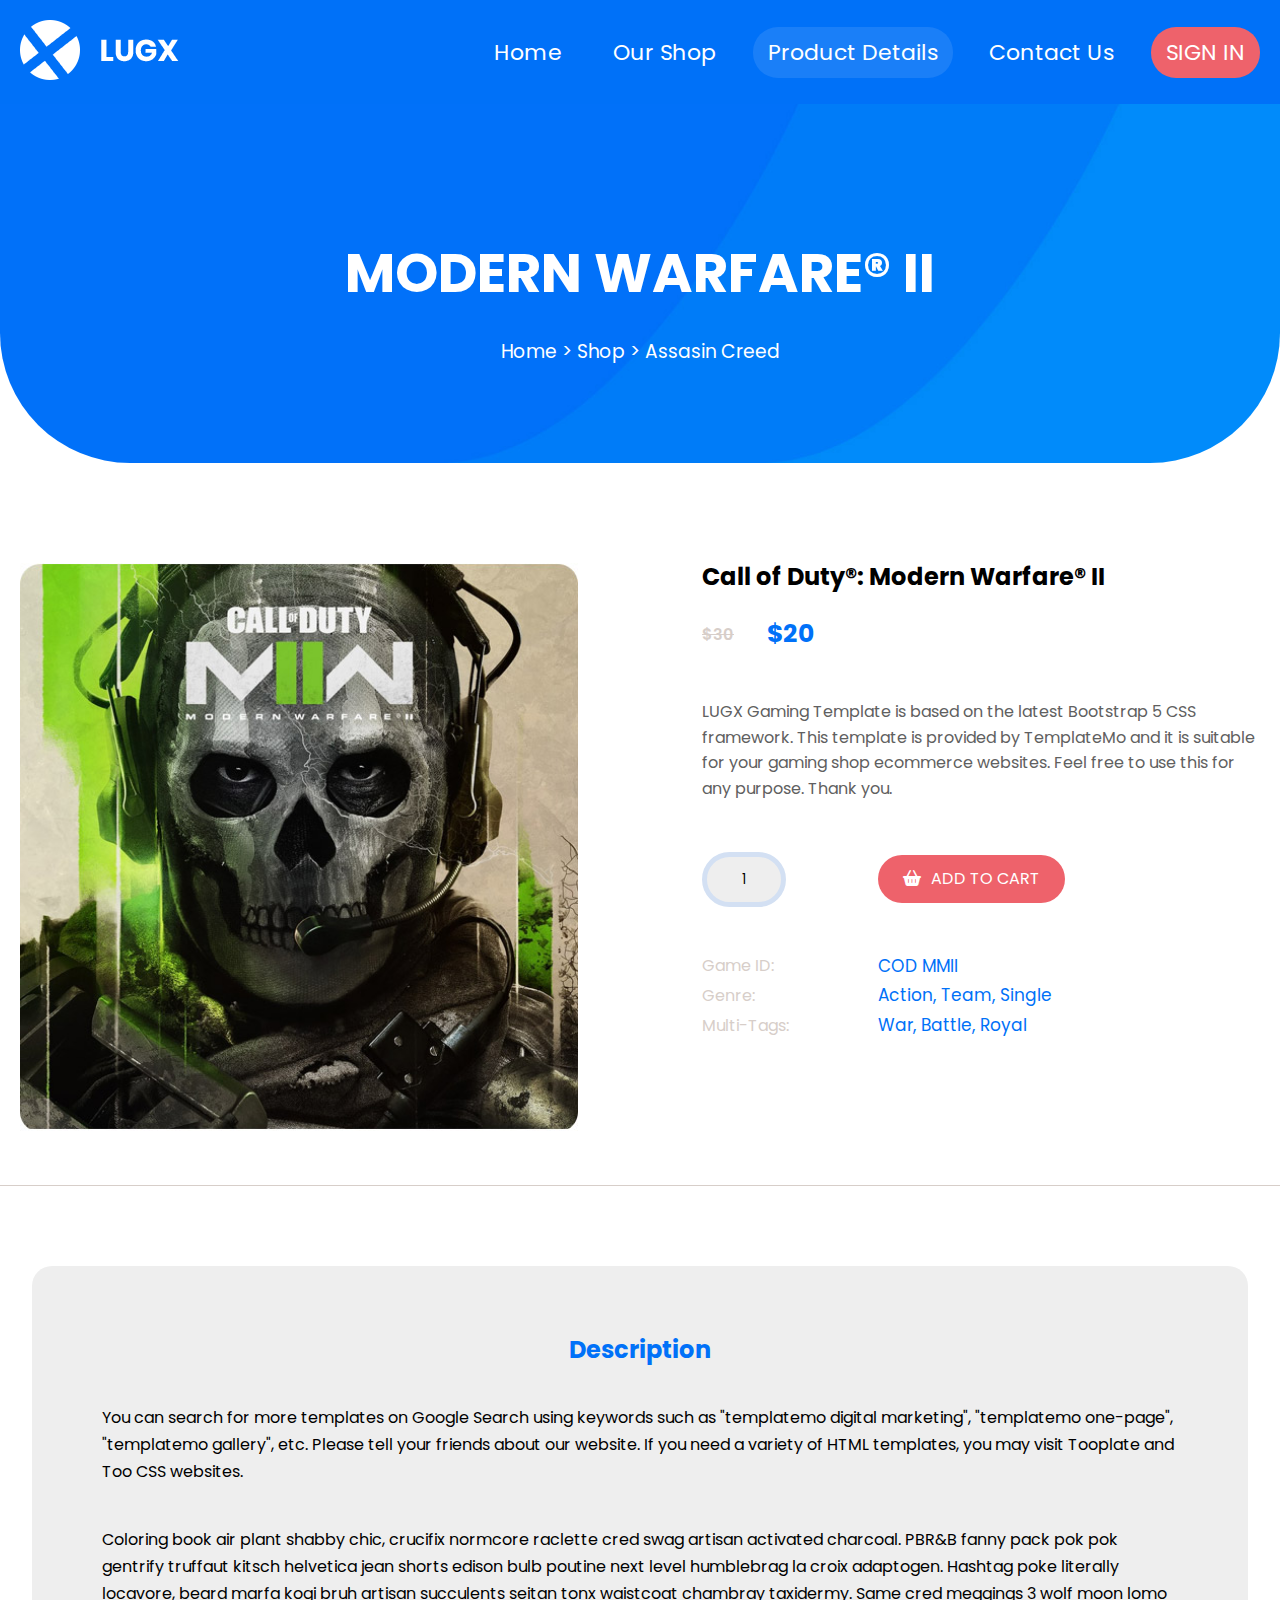
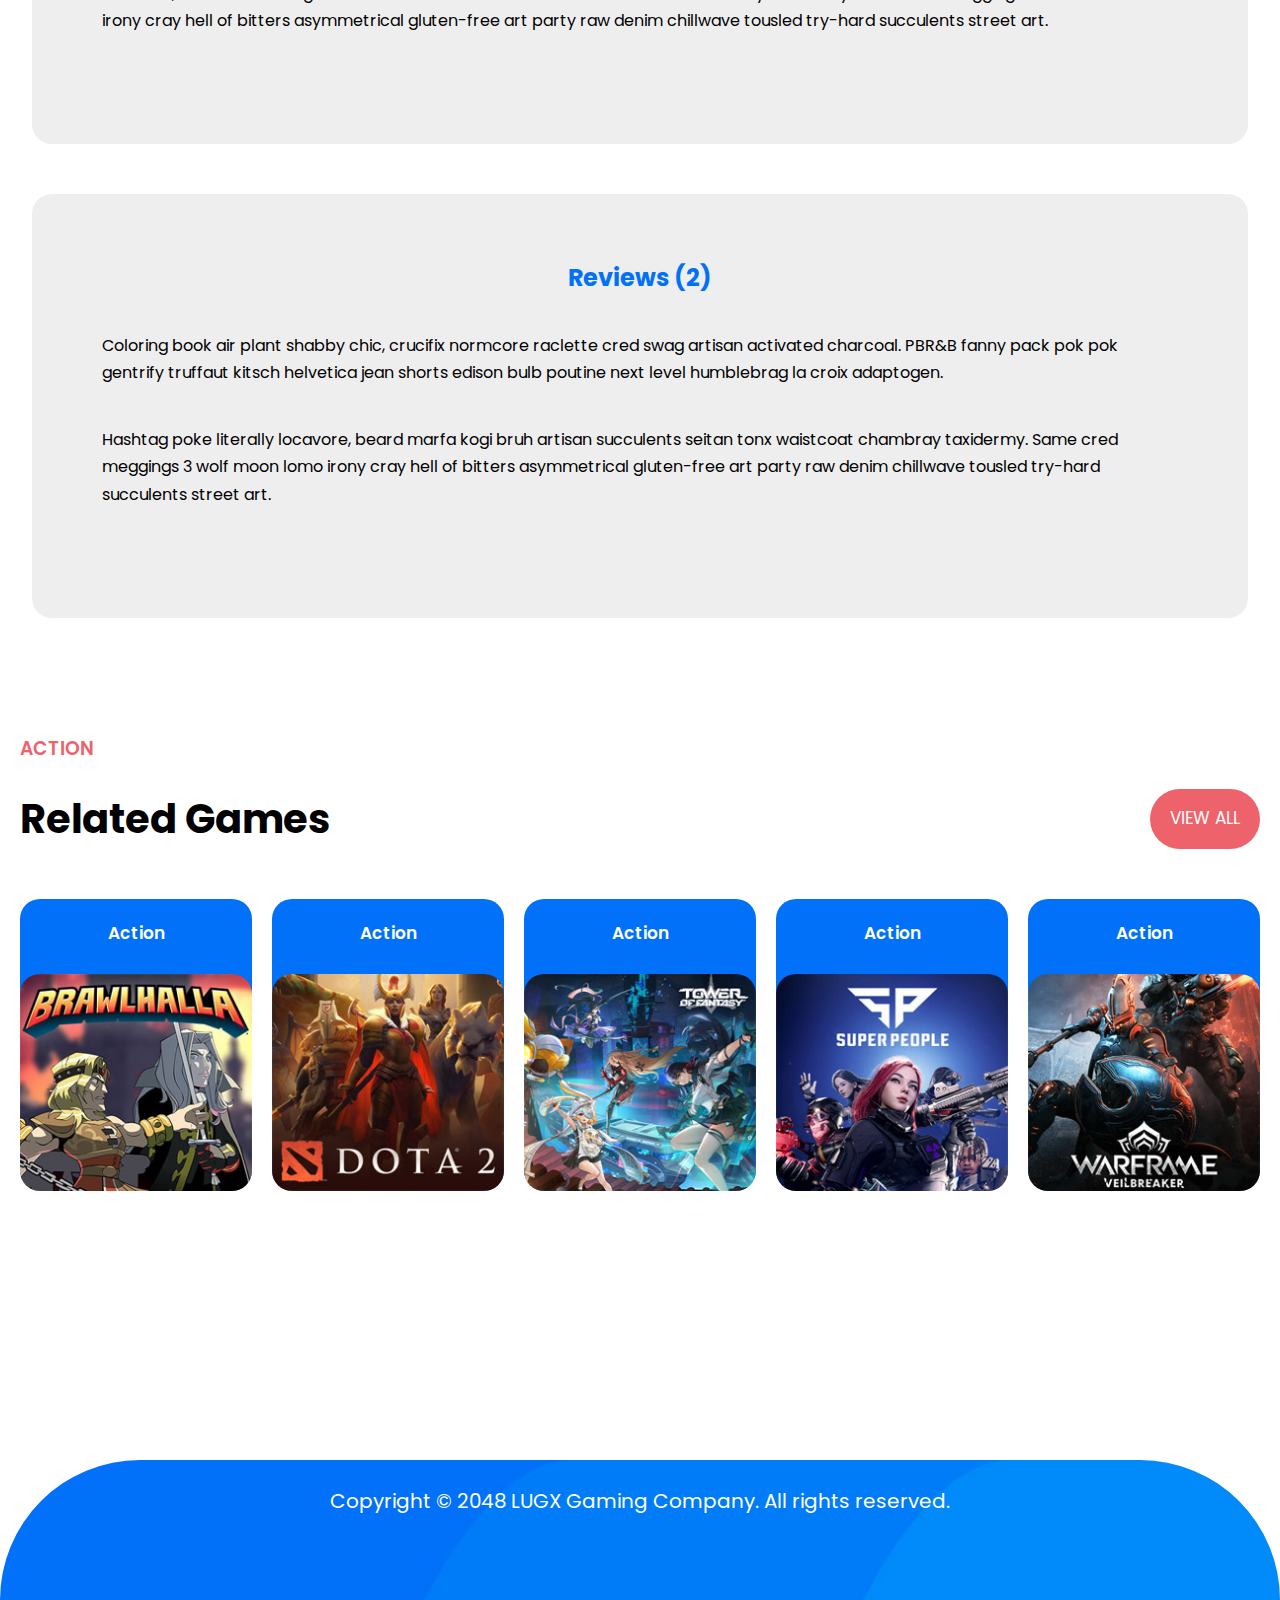
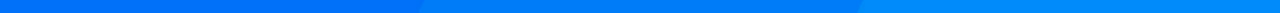
<file: html/product-details.html>
<!DOCTYPE html>
<html lang="en">
  <head>
    <meta charset="UTF-8" />
    <meta http-equiv="X-UA-Compatible" content="IE=edge" />
    <meta name="viewport" content="width=device-width, initial-scale=1.0" />
    <!-- Css Files -->
    <link rel="stylesheet" href="../css/product-details.css" />
    <link rel="stylesheet" href="../css/normalize.css" />
    <!-- Font Awesome Library -->
    <link rel="stylesheet" href="../css/all.min.css" />
    <!-- Google Fonts -->
    <link rel="preconnect" href="https://fonts.googleapis.com" />
    <link rel="preconnect" href="https://fonts.gstatic.com" crossorigin />
    <link
      href="https://fonts.googleapis.com/css2?family=Poppins:wght@100;200;300;400;500;600;700;800;900&display=swap"
      rel="stylesheet"
    />
    <title>Template 6</title>
  </head>
  <body>
    <!-- Start Header -->
    <header>
      <div class="container">
        <div class="logo">
          <img src="../images/logo.png" alt="" />
        </div>
        <nav>
          <i class="fa fa-bars"></i>
          <ul>
            <li><a href="index.html">Home</a></li>
            <li><a href="our-shop.html">Our Shop</a></li>
            <li>
              <a href="product-details.html" class="active">Product Details</a>
            </li>
            <li><a href="contact-us.html">Contact Us</a></li>
            <li><a href="#">Sign In</a></li>
          </ul>
        </nav>
      </div>
      <script>
        const icon = document.querySelector("nav i.fa-bars");
        const list = document.querySelector("nav ul");

        icon.addEventListener("click", function () {
          if (list.style.display === "none" || list.style.display === "") {
            list.style.display = "flex";
          } else {
            list.style.display = "none";
          }
        });
        // Get the header element
        const header = document.querySelector("header");

        // Add an event listener to the scroll event
        window.addEventListener("scroll", () => {
          // Check if the user has scrolled beyond a certain threshold (e.g., 100 pixels)
          if (window.scrollY > 100) {
            // Add a CSS class to the header element
            header.classList.add("scrolled");
          } else {
            // Remove the CSS class from the header element
            header.classList.remove("scrolled");
          }
        });
      </script>
    </header>
    <!-- End Header -->
    <!-- Start Hero -->
    <section class="hero">
      <div class="container">
        <h1>MODERN WARFARE® II</h1>
        <h3>Home > Shop > Assasin Creed</h3>
      </div>
    </section>
    <!-- End Hero -->
    <!-- Start Game -->
    <section class="game">
      <div class="container">
        <div class="image">
          <img src="../images/single-game.jpg" alt="" />
        </div>
        <div class="text">
          <h2>Call of Duty®: Modern Warfare® II</h2>
          <div class="price">
            <h4><del>$30</del></h4>
            <h3>$20</h3>
          </div>
          <p>
            LUGX Gaming Template is based on the latest Bootstrap 5 CSS
            framework. This template is provided by TemplateMo and it is
            suitable for your gaming shop ecommerce websites. Feel free to use
            this for any purpose. Thank you.
          </p>
          <div class="add-to-cart">
            <div class="number" onclick="toggleEdit()">
              <h5 contenteditable="true">1</h5>
            </div>
            <button><i class="fa fa-basket-shopping"></i>Add To Cart</button>
          </div>
          <div class="id line">
            <h4>Game ID:</h4>
            <h4>COD MMII</h4>
          </div>
          <div class="genre line">
            <h4>Genre:</h4>
            <h4>Action, Team, Single</h4>
          </div>
          <div class="multi-tags line">
            <h4>Multi-Tags:</h4>
            <h4>War, Battle, Royal</h4>
          </div>
        </div>
      </div>
    </section>
    <!-- End Game -->
    <!-- Start Description -->
    <section class="description">
      <div class="container">
        <h2>Description</h2>
        <p>
          You can search for more templates on Google Search using keywords such
          as "templatemo digital marketing", "templatemo one-page", "templatemo
          gallery", etc. Please tell your friends about our website. If you need
          a variety of HTML templates, you may visit Tooplate and Too CSS
          websites.
        </p>
        <p>
          Coloring book air plant shabby chic, crucifix normcore raclette cred
          swag artisan activated charcoal. PBR&B fanny pack pok pok gentrify
          truffaut kitsch helvetica jean shorts edison bulb poutine next level
          humblebrag la croix adaptogen. Hashtag poke literally locavore, beard
          marfa kogi bruh artisan succulents seitan tonx waistcoat chambray
          taxidermy. Same cred meggings 3 wolf moon lomo irony cray hell of
          bitters asymmetrical gluten-free art party raw denim chillwave tousled
          try-hard succulents street art.
        </p>
      </div>
    </section>
    <!-- End Description -->
    <!-- Start Reviews -->
    <section class="reviews">
      <div class="container">
        <h2>Reviews (2)</h2>
        <p>
          Coloring book air plant shabby chic, crucifix normcore raclette cred
          swag artisan activated charcoal. PBR&B fanny pack pok pok gentrify
          truffaut kitsch helvetica jean shorts edison bulb poutine next level
          humblebrag la croix adaptogen.
        </p>
        <p>
          Hashtag poke literally locavore, beard marfa kogi bruh artisan
          succulents seitan tonx waistcoat chambray taxidermy. Same cred
          meggings 3 wolf moon lomo irony cray hell of bitters asymmetrical
          gluten-free art party raw denim chillwave tousled try-hard succulents
          street art.
        </p>
      </div>
    </section>
    <!-- End Reviews -->
    <!-- Start Games -->
    <div class="categories">
      <div class="container">
        <h3 class="main-heading">Action</h3>
        <div class="heading">
          <h2>Related Games</h2>
          <a href="our-shop.html">
            <button>view all</button>
          </a>
        </div>
        <div class="cards">
          <div class="card">
            <h2>Action</h2>
            <div class="image">
              <img src="../images/categories-01.jpg" alt="" />
            </div>
          </div>
          <div class="card">
            <h2>Action</h2>
            <div class="image">
              <img src="../images/categories-02.jpg" alt="" />
            </div>
          </div>
          <div class="card">
            <h2>Action</h2>
            <div class="image">
              <img src="../images/categories-03.jpg" alt="" />
            </div>
          </div>
          <div class="card">
            <h2>Action</h2>
            <div class="image">
              <img src="../images/categories-04.jpg" alt="" />
            </div>
          </div>
          <div class="card">
            <h2>Action</h2>
            <div class="image">
              <img src="../images/categories-05.jpg" alt="" />
            </div>
          </div>
        </div>
      </div>
    </div>
    <!-- End Games -->
    <!-- Start Footer -->
    <footer>
      <h2>Copyright © 2048 LUGX Gaming Company. All rights reserved.</h2>
    </footer>
    <!-- End Footer -->
  </body>
</html>
</file>
<file: css/style.css>
/* Start Varaibles */
:root {
  --main-color: #0071f8;
  --secondary-color: #ee626b;
  --section-padding: 20px;
}
/* End Varaibles */
/* Start Global Rules */
* {
  margin: 0;
  padding: 0;
  box-sizing: border-box;
}

html {
  scroll-behavior: smooth;
}

body {
  font-family: "Poppins", sans-serif;
}

ul {
  list-style: none;
}

.main-heading {
  color: var(--secondary-color);
  font-weight: 600;
  text-transform: uppercase;
  margin-bottom: 30px;
}

.heading {
  width: 100%;
  display: flex;
  justify-content: space-between;
  align-items: center;
  margin-bottom: 50px;
}

.heading h2 {
  font-size: 40px;
}

.heading button {
  padding: 20px;
  border-radius: 30px;
  border: none;
  background-color: var(--secondary-color);
  color: white;
  text-transform: uppercase;
  font-size: 17px;
  cursor: pointer;
  transition: 0.4s;
}

.heading button:hover {
  background-color: var(--main-color);
}

@media (max-width: 767px) {
  .main-heading {
    text-align: center;
  }
  .heading {
    flex-direction: column;
    justify-content: center;
    gap: 30px;
  }
  .heading h2 {
    text-align: center;
  }
  .cards:not(.hero .container .bottom .cards) .card {
    width: fit-content;
  }
  .cards:not(.hero .container .bottom .cards) .card img {
    width: fit-content;
  }
}

/* End Global Rules */
/* Start Header */
.scrolled {
  border-radius: 0px 0px 30px 30px;
}

header {
  width: 100%;
  padding: var(--section-padding);
  height: fit-content;
  background-color: var(--main-color);
  position: sticky;
  top: 0;
  z-index: 10;
}

header .container {
  display: flex;
  justify-content: space-between;
  align-items: center;
}

header .container .logo {
  width: 30%;
}

header .container nav {
  display: flex;
  justify-content: flex-end;
  align-items: center;
  width: 70%;
}

header .container nav i {
  font-size: 25px;
  flex-basis: 10%;
  color: white;
  display: none;
}

header .container nav ul {
  display: flex;
  justify-content: space-between;
  flex-basis: 90%;
}

header .container nav ul li a {
  text-decoration: none;
  color: white;
  padding: 10px 15px;
  background-color: transparent;
  border-radius: 25px;
  transition: 0.4s;
}

header .container nav ul li .active {
  background: rgb(255 255 255 / 10%);
}
header .container nav ul li a:hover {
  background: rgb(255 255 255 / 10%);
}

header .container nav ul li:last-child a {
  background-color: var(--secondary-color);
  text-transform: uppercase;
}

@media (max-width: 991px) {
  header .container .logo img {
    width: 120px;
  }
  header .container nav i {
    display: block;
  }
  header .container nav ul {
    position: absolute;
    left: 0;
    top: 75%;
    width: 100%;
    flex-direction: column;
    text-align: center;
    background: var(--main-color);
    padding: 10px 0;
    z-index: 9;
    display: none;
  }
  header .container nav ul li {
    padding: 20px 0;
  }
  header .container nav ul li:not(:last-child) {
    border-bottom: 1px solid white;
  }
  header .container nav ul li:last-child {
    margin-top: 5px;
  }
}

@media (min-width: 1200px) {
  header .container nav ul li a {
    font-size: 22px;
  }
}
/* End Header */
/* Start Hero */
.hero {
  padding: 100px var(--section-padding);
  background-image: url(../images/banner-bg.jpg);
  background-size: cover;
  height: fit-content;
  color: white;
  border-bottom-left-radius: 10%;
  border-bottom-right-radius: 10%;
}

.hero .container {
  display: flex;
  flex-direction: column;
  gap: 150px;
  align-items: center;
  justify-content: space-between;
}

.hero .top {
  display: flex;
  justify-content: space-between;
}

.hero .text {
  flex-basis: 50%;
}

.hero .text h2 {
  font-weight: 500;
  text-transform: uppercase;
}

.hero .text h1 {
  font-size: 50px;
  width: fit-content;
  position: relative;
  margin-bottom: 50px;
  text-transform: uppercase;
}

.hero .text h1::after {
  content: "";
  position: absolute;
  right: 40%;
  bottom: -30%;
  width: 205px;
  height: 25px;
  background-image: url(../images/caption-dec.png);
  background-repeat: no-repeat;
}

.hero .text p {
  line-height: 2;
  margin-bottom: 70px;
  width: 94%;
}

.hero .text .search {
  background-color: white;
  border-radius: 30px;
  height: fit-content;
  display: flex;
  justify-content: space-between;
  align-items: center;
}

.hero .text .search input {
  border: none;
  outline: none;
  flex-basis: 70%;
  height: 100%;
  padding: 0 20px;
  border-radius: 30px;
}

.hero .text .search button {
  flex-basis: 30%;
  padding: 20px;
  border-radius: 30px;
  border: none;
  outline: none;
  background: var(--secondary-color);
  color: white;
  text-transform: uppercase;
  cursor: pointer;
  transition: 0.4s;
  font-size: 15px;
}

.hero .text .search button:hover {
  background-color: var(--main-color);
}

.hero .image {
  flex-basis: 30%;
}

.hero .image .box {
  position: relative;
}

.hero .image .box h3 {
  padding: 10px 20px;
  border-radius: 35px;
  background-color: var(--main-color);
  width: fit-content;
  position: absolute;
  right: 15%;
  top: 15%;
  font-size: 25px;
}

.hero .image .box h2 {
  width: 120px;
  height: 120px;
  padding: 30px;
  border-radius: 50%;
  background: var(--secondary-color);
  display: flex;
  justify-content: center;
  align-items: center;
  position: absolute;
  bottom: -15%;
  left: -15%;
  font-size: 33px;
}

.hero .image .box img {
  width: 100%;
  border-radius: 20px;
}

.hero .bottom {
  width: 100%;
  position: relative;
}

.hero .bottom .cards {
  display: flex;
  justify-content: space-between;
  width: 100%;
  position: absolute;
  flex-wrap: wrap;
  gap: 20px;
}

.hero .bottom .card {
  flex-basis: 23%;
  background-color: white;
  display: flex;
  flex-direction: column;
  gap: 20px;
  text-align: center;
  justify-content: center;
  align-items: center;
  padding: 30px;
  border-radius: 20px;
  color: black;
  box-shadow: 0px 5px 20px rgb(0, 0, 0, 0.5);
}

.hero .bottom .card h2 {
  font-weight: 600;
  font-size: 20px;
}

.hero .bottom .card .image {
  display: flex;
  justify-content: center;
  align-items: center;
  background: var(--main-color);
  padding: 20px;
  border-radius: 50%;
  transition: 0.4s;
}

.hero .bottom .card:hover .image {
  background-color: var(--secondary-color);
}

@media (min-width: 1256px) {
  .hero {
    padding: 150px var(--section-padding);
  }
  .hero .container .text h1::after {
    bottom: -50%;
  }
}

@media (max-width: 991px) {
  .hero {
    height: fit-content;
    text-align: center;
  }
  .hero .container .top {
    flex-direction: column;
    gap: 50px;
  }
  .hero .container .text h1 {
    width: 100%;
    text-align: center;
    margin-bottom: 100px;
  }
  .hero .container .text h1::after {
    bottom: -45%;
    left: 50%;
    transform: translateX(-50%);
  }
  .hero .container .text p {
    width: 80%;
    position: relative;
    left: 50%;
    transform: translateX(-50%)
  }
  .hero .container .text .search {
     width: 100%;
    position: relative;
    left: 50%;
    transform: translateX(-50%);
        background: none;
    flex-direction: column;
    gap: 15px;
  }
  .hero .container .text .search input {
  padding: 15px 25px;
  }
  .hero .container .text .search button {
    font-size: 12px;
  }
  .hero .container .image .box h2 {
    left: 5%;
    bottom: 5%;
    width: 90px;
    height: 90px;
    font-size: 23px;
  }
  .hero .container .image .box h3 {
  top: 5%;
    right: 5%;
  }
  .hero .container .bottom .card {
    flex-basis: 48%;
    gap: 20px;
  }
}

@media (max-width: 767px) {
  .hero .container .bottom .cards {
    display: flex;
    justify-content: center;
  }
  .hero .container .bottom .card {
    flex-basis: 80%;
    width: 185.53px;
  }
}

/* End Hero */
/* Start Trending */
.trending {
  padding: 250px var(--section-padding) 150px;
}

.trending .container .cards {
  display: flex;
  gap: 30px;
  flex-wrap: wrap;
  justify-content: space-between;
}

.trending .container .cards .card {
  position: relative;
  flex-basis: 23%;
  background-color: #eeeeee;
  border-radius: 20px;
}

.trending .container .cards .card img {
  border-top-left-radius: 20px;
  border-top-right-radius: 20px;
  width: 100%;
}

.trending .container .cards .card .price {
  position: absolute;
  top: 5%;
  right: 5%;
  padding: 10px 20px;
  background: var(--main-color);
  color: white;
  border-radius: 15px;
  display: flex;
  justify-content: center;
  align-items: center;
  flex-direction: column;
}

.trending .container .cards .card .price h4 del {
  font-weight: normal;
}

.trending .container .cards .card .price h3 {
  font-size: 21px;
  font-weight: 600;
}

.trending .container .cards .card .data {
  padding: 15px;
}

.trending .container .cards .card .data h4 {
  font-size: 18px;
  color: #848484;
  font-weight: normal;
  margin: 10px 0 5px;
}

.trending .container .cards .card .data .footer {
  display: flex;
  justify-content: space-between;
  align-items: center;
  cursor: pointer;
  transition: 0.4s;
}

.trending .container .cards .card .data .footer:hover .icon {
  transition: 0.4s;
}

.trending .container .cards .card .data .footer:hover {
  color: var(--main-color);
}

.trending .container .cards .card .data .footer:hover .icon {
  background-color: var(--main-color);
}

.trending .container .cards .card .data h2 {
  font-size: 18px;
  font-weight: 600;
}

.trending .container .cards .card .data .icon {
  padding: 10px;
  background-color: var(--secondary-color);
  display: flex;
  justify-content: center;
  align-items: center;
  border-radius: 50%;
}

.trending .container .cards .card .data .icon i {
  color: white;
}

@media (max-width: 991px) {
  .trending .container {
    margin-top: 250px;
  }
  .card {
    flex-basis: 48%;
  }
}

@media (max-width: 767px) {
  .trending .container {
    margin-top: 600px;
  }
  .trending .container .cards {
    flex-direction: column;
    align-items: center;
  }
}

@media (min-width: 768px) and (max-width: 1164px) {
  .trending .container .cards {
    justify-content: flex-start;
  }
  .trending .container .cards .card {
    flex-basis: 22%;
  }
}
/* End Trending */
/* Start Most Played */
.most-played {
  padding: calc(var(--section-padding) + 50px) var(--section-padding);
  background-color: #eeeeee;
  border-radius: 70px;
}

.most-played .container .cards {
  display: grid;
  grid-template-columns: repeat(auto-fit, minmax(250px, 1fr));
  grid-gap: 60px;
}

.most-played .container .cards .card {
  position: relative;
  border-radius: 20px;
  background-color: white;
  width: 100% !important;
  display: flex;
  align-items: center;
  text-align: center;
  flex-direction: column;
  gap: 20px;
}

.most-played .container .cards .card .image {
  width: 100% !important;
}

.most-played .container .cards .card .image img {
  border-radius: 20px;
  width: 100% !important;
}

.most-played .container .cards .card .data h3 {
  color: #868686;
  font-size: 15px;
  font-weight: normal;
}

.most-played .container .cards .card .data h2 {
  font-size: 20px;
  margin: 10px 0 40px;
}

.most-played .container .cards .card .data a button {
  padding: 15px;
  border-radius: 30px;
  border: none;
  color: white;
  background-color: var(--secondary-color);
  text-transform: uppercase;
  font-size: 18px;
  position: absolute;
  left: 50%;
  transform: translateX(-50%);
  bottom: -25px;
}
/* End Most Played */
/* Start Categories */
.categories {
  padding: calc(var(--section-padding) + 100px) var(--section-padding);
}

.categories .main-heading {
  text-align: center;
}

.categories .container .heading {
  display: block;
}

.categories .container .heading h2 {
  text-align: center;
}

.categories .container .cards {
  display: grid;
  grid-template-columns: repeat(auto-fit, minmax(200px, 1fr));
  grid-gap: 20px;
}

.categories .container .cards .card {
  background-color: var(--main-color);
  color: white;
  position: relative;
  border-radius: 20px;
  width: 100% !important;
}

.categories .container .cards .card h2 {
  text-align: center;
  font-size: 17px;
  font-weight: 600;
  margin-bottom: 20px;
  margin: 25px 0;
}

.categories .container .cards .card .image {
  position: relative;
  width: 100%;
  height: 25%;
  left: 0;
  bottom: -2%;
}

.categories .container .cards .card .image img {
  width: 100% !important;
  border-radius: 20px;
}
/* End Categories */
/* Start Box */
.image2 {
  display: flex;
  justify-content: center;
  align-items: center;
}

.image2 .container .box2 {
  border-radius: 20px;
  background-image: url(../images/cta-bg.jpg);
  background-size: cover;
  width: 500px;
  height: 500px;
  display: flex;
  position: relative;
}

.image2 .container .box2 > div {
  background-color: #f7f7f7;
  padding: 90px 70px;
  border-radius: 20px;
  position: absolute;
  width: 350px;
}

.image2 .container .box2 > div:first-child {
  left: -35%;
  bottom: -50%;
}

.image2 .container .box2 > div:first-child p {
  color: #4a4a54;
  line-height: 1.5;
  font-size: 16px;
  font-weight: bold;
  margin: 30px 0;
}

.image2 .container .box2 > div:first-child a button {
  padding: 15px 25px;
  border-radius: 30px;
  border: none;
  color: white;
  background-color: var(--secondary-color);
  text-transform: uppercase;
  font-weight: 500;
}

.image2 .container .box2 > div:last-child {
  right: -35%;
  bottom: -50%;
}

.image2 .container .box2 > div:last-child h1 {
  font-size: 29px;
}

.image2 .container .box2 > div:last-child input {
  max-width: 100%;
  border: none;
  outline: transparent;
  border-radius: 30px;
  padding: 20px;
  background-color: white;
  margin-bottom: 20px;
  transition: 0.2s;
}

.image2 .container .box2 > div:last-child input:focus {
  outline: 5px solid #d3e0f3;
}

.image2 .container .box2 > div:last-child button {
  padding: 15px 25px;
  text-transform: uppercase;
  font-weight: 600;
  text-transform: uppercase;
  color: white;
  border: none;
  background-color: var(--secondary-color);
  border-radius: 30px;
}
.image2 .container .box2 > div .sm-heading {
  color: var(--secondary-color);
  text-transform: uppercase;
  font-size: 16px;
}

.image2 .container .box2 > div h1 {
  font-size: 33px;
  line-height: 1.4;
}

@media (max-width: 991px) {
  .image2 .container .box2 {
    height: fit-content;
  }
  .image2 .container .box2 > div {
    position: unset;
  }
  .image2 .container .box2 {
    background-image: none;
    display: flex;
    flex-direction: column;
    gap: 30px;
    align-items: center;
  }
}

@media (max-width: 767px) {
  .image2 .container .box2 > div h1 {
    font-size: 20px !important;
  }
}
/* End Box */
/* Start Footer */
footer {
  margin-top: 550px;
  text-align: center;
  background-image: url(../images/footer-bg.jpg);
  background-size: cover;
  padding: 30px var(--section-padding) 100px var(--section-padding);
  border-top-left-radius: 140px;
  border-top-right-radius: 140px;
  color: white;
}

footer h2 {
  font-size: 20px;
  font-weight: normal;
}

@media (max-width: 991px) {
  footer {
    margin-top: 0px;
    border-top-left-radius: 20px;
    border-top-right-radius: 20px;
  }
}
/* End Footer */
</file>
<file: css/contact-us.css>
/* Start Varaibles */
:root {
  --main-color: #0071f8;
  --secondary-color: #ee626b;
  --section-padding: 20px;
}
/* End Varaibles */
/* Start Global Rules */
* {
  margin: 0;
  padding: 0;
  box-sizing: border-box;
}

html {
  scroll-behavior: smooth;
}

body {
  font-family: "Poppins", sans-serif;
}

ul {
  list-style: none;
}

.main-heading {
  color: var(--secondary-color);
  font-weight: 600;
  text-transform: uppercase;
  margin-bottom: 30px;
}

.heading {
  width: 100%;
  display: flex;
  justify-content: space-between;
  align-items: center;
  margin-bottom: 50px;
}

.heading h2 {
  font-size: 40px;
}

.heading button {
  padding: 20px;
  border-radius: 30px;
  border: none;
  background-color: var(--secondary-color);
  color: white;
  text-transform: uppercase;
  font-size: 17px;
  cursor: pointer;
  transition: 0.4s;
}

.heading button:hover {
  background-color: var(--main-color);
}

@media (max-width: 767px) {
  .main-heading {
    text-align: center;
  }
  .heading {
    flex-direction: column;
    justify-content: center;
    gap: 30px;
  }
  .heading h2 {
    text-align: center;
  }
  .cards:not(.hero .container .bottom .cards) .card {
    width: fit-content;
  }
  .cards:not(.hero .container .bottom .cards) .card img {
    width: fit-content;
  }
}

/* End Global Rules */
/* Start Header */
.scrolled {
  border-radius: 0px 0px 30px 30px;
}

header {
  width: 100%;
  padding: var(--section-padding);
  height: fit-content;
  background-color: var(--main-color);
  position: sticky;
  top: 0;
  z-index: 10;
}

header .container {
  display: flex;
  justify-content: space-between;
  align-items: center;
}

header .container .logo {
  width: 30%;
}

header .container nav {
  display: flex;
  justify-content: flex-end;
  align-items: center;
  width: 70%;
}

header .container nav i {
  font-size: 25px;
  flex-basis: 10%;
  color: white;
  display: none;
}

header .container nav ul {
  display: flex;
  justify-content: space-between;
  flex-basis: 90%;
}

header .container nav ul li a {
  text-decoration: none;
  color: white;
  padding: 10px 15px;
  background-color: transparent;
  border-radius: 25px;
  transition: 0.4s;
}

header .container nav ul li .active {
  background: rgb(255 255 255 / 10%);
}
header .container nav ul li a:hover {
  background: rgb(255 255 255 / 10%);
}

header .container nav ul li:last-child a {
  background-color: var(--secondary-color);
  text-transform: uppercase;
}

@media (max-width: 991px) {
  header .container .logo img {
    width: 120px;
  }
  header .container nav i {
    display: block;
  }
  header .container nav ul {
    position: absolute;
    left: 0;
    top: 75%;
    width: 100%;
    flex-direction: column;
    text-align: center;
    background: var(--main-color);
    padding: 10px 0;
    z-index: 9;
    display: none;
  }
  header .container nav ul li {
    padding: 20px 0;
  }
  header .container nav ul li:not(:last-child) {
    border-bottom: 1px solid white;
  }
  header .container nav ul li:last-child {
    margin-top: 5px;
  }
}

@media (min-width: 1200px) {
  header .container nav ul li a {
    font-size: 22px;
  }
}
/* End Header */
/* Start Hero */
.hero {
  display: flex;
  justify-content: center;
  align-items: center;
  background-image: url(../images/page-heading-bg.jpg);
  background-size: cover;
  padding: 100px var(--section-padding);
  border-radius: 0px 0px 130px 130px;
  color: white;
  text-align: center;
}

.hero h1 {
  font-size: 55px;
  text-transform: uppercase;
}

.hero h3 {
  text-align: center;
  font-weight: normal;
}

/* End Hero */
/* Start Box */
.box {
  padding: 150px var(--section-padding);
}

.box .container {
  display: flex;
  justify-content: space-between;
  align-items: center;
}

.box .container .text {
  padding: 50px;
  background-color: #eeeeee;
  border-radius: 20px;
  flex-basis: 45%;
}

.box .container .text > h3 {
  font-size: 16px;
  color: var(--secondary-color);
  margin-bottom: 20px;
}

.box .container .text > h2 {
  font-size: 35px;
  margin-bottom: 50px;
}

.box .container .text p {
  line-height: 1.6;
  margin-bottom: 30px;
}

.box .container .data {
  display: flex;
  flex-direction: column;
  gap: 10px;
  margin: 30px 0;
}

.box .container .data h3:first-child {
  font-size: 17px;
}

.box .container .data h3:last-child {
  font-size: 15px;
  color: #acaeb3;
  font-weight: normal;
}

.box .container .form-map {
  flex-basis: 50%;
  display: flex;
  flex-direction: column;
  gap: 60px;
}

.box .container .form-map iframe {
  border-radius: 20px;
}

.box .container .form-map form {
  display: flex;
  flex-direction: column;
  gap: 20px;
}

.box .container .form-map form input {
  border: none;
  outline-color: black;
  background-color: #eeeeee;
}

.box .container .form-map form .line {
  display: flex;
  justify-content: space-between;
}

.box .container .form-map form .line input {
  flex-basis: 40%;
  padding: 15px;
  border-radius: 30px;
}

.box .container .form-map form > input {
  height: 150px;
  border-radius: 20px;
  position: relative;
  padding: 15px;
  vertical-align: top;
}

.box .container .form-map form > input::placeholder {
  position: absolute;
  top: 10%;
  left: 3%;
}

.box .container .form-map form button {
  width: 60%;
  padding: 15px 25px;
  background-color: var(--secondary-color);
  color: white;
  border: none;
  border-radius: 30px;
}

@media (max-width: 991px) {
  .box .container {
    flex-direction: column;
    gap: 40px;
  }
  .box .container .text {
    text-align: center;
  }
  .box .container .form-map {
    width: 100%;
  }
  .box .container .form-map form input {
    width: 100%;
  }
  .box .container .form-map form .line {
    flex-direction: column;
    gap: 20px;
  }
}
/* End Box */
/* Start Footer */
footer {
  margin-top: 50px;
  text-align: center;
  background-image: url(../images/footer-bg.jpg);
  background-size: cover;
  padding: 30px var(--section-padding) 100px var(--section-padding);
  border-top-left-radius: 140px;
  border-top-right-radius: 140px;
  color: white;
}

footer h2 {
  font-size: 20px;
  font-weight: normal;
}

@media (max-width: 991px) {
  footer {
    margin-top: 0px;
    border-top-left-radius: 20px;
    border-top-right-radius: 20px;
  }
}
/* End Footer */
</file>
<file: css/our-shop.css>
/* Start Varaibles */
:root {
  --main-color: #0071f8;
  --secondary-color: #ee626b;
  --section-padding: 20px;
}
/* End Varaibles */
/* Start Global Rules */
* {
  margin: 0;
  padding: 0;
  box-sizing: border-box;
}

html {
  scroll-behavior: smooth;
}

body {
  font-family: "Poppins", sans-serif;
}

ul {
  list-style: none;
}

.main-heading {
  color: var(--secondary-color);
  font-weight: 600;
  text-transform: uppercase;
  margin-bottom: 30px;
}

.heading {
  width: 100%;
  display: flex;
  justify-content: space-between;
  align-items: center;
  margin-bottom: 50px;
}

.heading h2 {
  font-size: 40px;
}

.heading button {
  padding: 20px;
  border-radius: 30px;
  border: none;
  background-color: var(--secondary-color);
  color: white;
  text-transform: uppercase;
  font-size: 17px;
  cursor: pointer;
  transition: 0.4s;
}

.heading button:hover {
  background-color: var(--main-color);
}

/* Start Header */
.scrolled {
  border-radius: 0px 0px 30px 30px;
}

header {
  width: 100%;
  padding: var(--section-padding);
  height: fit-content;
  background-color: var(--main-color);
  position: sticky;
  top: 0;
  z-index: 10;
}

header .container {
  display: flex;
  justify-content: space-between;
  align-items: center;
}

header .container .logo {
  width: 30%;
}

header .container nav {
  display: flex;
  justify-content: flex-end;
  align-items: center;
  width: 70%;
}

header .container nav i {
  font-size: 25px;
  flex-basis: 10%;
  color: white;
  display: none;
}

header .container nav ul {
  display: flex;
  justify-content: space-between;
  flex-basis: 90%;
}

header .container nav ul li a {
  text-decoration: none;
  color: white;
  padding: 10px 15px;
  background-color: transparent;
  border-radius: 25px;
  transition: 0.4s;
}

header .container nav ul li .active {
  background: rgb(255 255 255 / 10%);
}
header .container nav ul li a:hover {
  background: rgb(255 255 255 / 10%);
}

header .container nav ul li:last-child a {
  background-color: var(--secondary-color);
  text-transform: uppercase;
}

@media (max-width: 991px) {
  header .container .logo img {
    width: 120px;
  }
  header .container nav i {
    display: block;
  }
  header .container nav ul {
    position: absolute;
    left: 0;
    top: 75%;
    width: 100%;
    flex-direction: column;
    text-align: center;
    background: var(--main-color);
    padding: 10px 0;
    z-index: 9;
    display: none;
  }
  header .container nav ul li {
    padding: 20px 0;
  }
  header .container nav ul li:not(:last-child) {
    border-bottom: 1px solid white;
  }
  header .container nav ul li:last-child {
    margin-top: 5px;
  }
}

@media (min-width: 1200px) {
  header .container nav ul li a {
    font-size: 22px;
  }
}
/* End Header */
/* Start Hero */
.hero {
  display: flex;
  justify-content: center;
  align-items: center;
  background-image: url(../images/page-heading-bg.jpg);
  background-size: cover;
  padding: 100px var(--section-padding);
  border-radius: 0px 0px 130px 130px;
  color: white;
}

.hero h1 {
  font-size: 55px;
  text-transform: uppercase;
}

.hero h3 {
  text-align: center;
  font-weight: normal;
}
/* End Hero */
/* Start Games */
.games {
  padding: 100px var(--section-padding);
}

.games .container .type {
  position: relative;
  display: flex;
  flex-direction: column;
  padding: 50px 0;
}

.games .container .type:not(:first-child) {
  border-top: 1px solid #c7c6c6;
}

.games .container .type > h2 {
  text-align: center;
  padding: 15px 25px;
  background: var(--secondary-color);
  color: white;
  width: fit-content;
  border-radius: 30px;
  font-size: 20px;
  font-weight: 500;
  margin-bottom: 80px;
  text-transform: uppercase;
  position: relative;
  left: 50%;
  transform: translateX(-50%);
}

.games .container .cards {
  display: grid;
  grid-template-columns: repeat(auto-fit, minmax(250px, 1fr));
  gap: 20px;
}

.games .container .cards .card {
  position: relative;
  flex-basis: 23%;
  background-color: #eeeeee;
  border-radius: 20px;
}

.games .container .cards .card img {
  border-top-left-radius: 20px;
  border-top-right-radius: 20px;
  width: 100%;
}

.games .container .cards .card .price {
  position: absolute;
  top: 5%;
  right: 5%;
  padding: 10px 20px;
  background: var(--main-color);
  color: white;
  border-radius: 15px;
  display: flex;
  justify-content: center;
  align-items: center;
  flex-direction: column;
}

.games .container .cards .card .price h4 del {
  font-weight: normal;
}

.games .container .cards .card .price h3 {
  font-size: 21px;
  font-weight: 600;
}

.games .container .cards .card .data {
  padding: 15px;
}

.games .container .cards .card .data h4 {
  font-size: 18px;
  color: #848484;
  font-weight: normal;
  margin: 10px 0 5px;
}

.games .container .cards .card .data .footer {
  display: flex;
  justify-content: space-between;
  align-items: center;
  cursor: pointer;
  transition: 0.4s;
}

.games .container .cards .card .data .footer:hover .icon {
  transition: 0.4s;
}

.games .container .cards .card .data .footer:hover {
  color: var(--main-color);
}

.games .container .cards .card .data .footer:hover .icon {
  background-color: var(--main-color);
}

.games .container .cards .card .data h2 {
  font-size: 18px;
  font-weight: 600;
}

.games .container .cards .card .data .icon {
  padding: 10px;
  background-color: var(--secondary-color);
  display: flex;
  justify-content: center;
  align-items: center;
  border-radius: 50%;
}

.games .container .cards .card .data .icon i {
  color: white;
}

.games .container .numbers {
  display: flex;
  justify-content: center;
  align-items: center;
  margin-top: 20px;
}

.games .container .numbers .number {
  width: 40px;
  height: 40px;
  background-color: #eeeeee;
  border-radius: 50%;
  display: flex;
  justify-content: center;
  align-items: center;
  margin: 0px 10px;
}

@media (max-width: 991px) {
  .games {
    padding-top: 50px;
  }
}

/* End Games */
/* Start Footer */
footer {
  margin-top: 30px;
  text-align: center;
  background-image: url(../images/footer-bg.jpg);
  background-size: cover;
  padding: 30px var(--section-padding) 100px var(--section-padding);
  border-top-left-radius: 140px;
  border-top-right-radius: 140px;
  color: white;
}

footer h2 {
  font-size: 20px;
  font-weight: normal;
}

@media (max-width: 991px) {
  footer {
    margin-top: 0px;
    border-top-left-radius: 20px;
    border-top-right-radius: 20px;
  }
}
/* End Footer */
</file>
<file: css/product-details.css>
/* Start Varaibles */
:root {
  --main-color: #0071f8;
  --secondary-color: #ee626b;
  --section-padding: 20px;
}
/* End Varaibles */
/* Start Global Rules */
* {
  margin: 0;
  padding: 0;
  box-sizing: border-box;
}

html {
  scroll-behavior: smooth;
}

body {
  font-family: "Poppins", sans-serif;
}

ul {
  list-style: none;
}

.main-heading {
  color: var(--secondary-color);
  font-weight: 600;
  text-transform: uppercase;
  margin-bottom: 30px;
}

.heading {
  width: 100%;
  display: flex;
  justify-content: space-between;
  align-items: center;
  margin-bottom: 50px;
}

.heading h2 {
  font-size: 40px;
}

.heading button {
  padding: 20px;
  border-radius: 30px;
  border: none;
  background-color: var(--secondary-color);
  color: white;
  text-transform: uppercase;
  font-size: 17px;
  cursor: pointer;
  transition: 0.4s;
}

.heading button:hover {
  background-color: var(--main-color);
}

@media (max-width: 767px) {
  .main-heading {
    text-align: center;
  }
  .heading {
    flex-direction: column;
    justify-content: center;
    gap: 30px;
  }
  .heading h2 {
    text-align: center;
  }
  .cards:not(.hero .container .bottom .cards) .card {
    width: fit-content;
  }
  .cards:not(.hero .container .bottom .cards) .card img {
    width: fit-content;
  }
}

/* End Global Rules */
/* Start Header */
.scrolled {
  border-radius: 0px 0px 30px 30px;
}

header {
  width: 100%;
  padding: var(--section-padding);
  height: fit-content;
  background-color: var(--main-color);
  position: sticky;
  top: 0;
  z-index: 10;
}

header .container {
  display: flex;
  justify-content: space-between;
  align-items: center;
}

header .container .logo {
  width: 30%;
}

header .container nav {
  display: flex;
  justify-content: flex-end;
  align-items: center;
  width: 70%;
}

header .container nav i {
  font-size: 25px;
  flex-basis: 10%;
  color: white;
  display: none;
}

header .container nav ul {
  display: flex;
  justify-content: space-between;
  flex-basis: 90%;
}

header .container nav ul li a {
  text-decoration: none;
  color: white;
  padding: 10px 15px;
  background-color: transparent;
  border-radius: 25px;
  transition: 0.4s;
}

header .container nav ul li .active {
  background: rgb(255 255 255 / 10%);
}
header .container nav ul li a:hover {
  background: rgb(255 255 255 / 10%);
}

header .container nav ul li:last-child a {
  background-color: var(--secondary-color);
  text-transform: uppercase;
}

@media (max-width: 991px) {
  header .container .logo img {
    width: 120px;
  }
  header .container nav i {
    display: block;
  }
  header .container nav ul {
    position: absolute;
    left: 0;
    top: 75%;
    width: 100%;
    flex-direction: column;
    text-align: center;
    background: var(--main-color);
    padding: 10px 0;
    z-index: 9;
    display: none;
  }
  header .container nav ul li {
    padding: 20px 0;
  }
  header .container nav ul li:not(:last-child) {
    border-bottom: 1px solid white;
  }
  header .container nav ul li:last-child {
    margin-top: 5px;
  }
}

@media (min-width: 1200px) {
  header .container nav ul li a {
    font-size: 22px;
  }
}
/* End Header */
/* Start Hero */
.hero {
  display: flex;
  justify-content: center;
  align-items: center;
  background-image: url(../images/page-heading-bg.jpg);
  background-size: cover;
  padding: 100px var(--section-padding);
  border-radius: 0px 0px 130px 130px;
  color: white;
  text-align: center;
}

.hero h1 {
  font-size: 55px;
  text-transform: uppercase;
}

.hero h3 {
  text-align: center;
  font-weight: normal;
}

/* End Hero */
/* Start Game */
.game {
  padding: var(--section-padding) var(--section-padding) 50px;
  margin: 80px 0;
  border-bottom: 1px solid #d7cec9;
}

.game .container {
  display: flex;
  justify-content: space-between;
  align-items: flex-start;
}

.game .container .image {
  flex-basis: 45%;
}

.game .container .image img {
  width: 100%;
}

.game .container .text {
  flex-basis: 45%;
}

.game .container .text h2 {
  margin-bottom: 30px;
}

.game .container .text .price {
  width: 20%;
  display: flex;
  justify-content: space-between;
  align-items: center;
  margin-bottom: 50px;
}

.game .container .text .price h4 {
  color: #d7cec9;
  font-weight: 600;
}

.game .container .text .price h3 {
  color: var(--main-color);
  font-size: 25px;
}

.game .container .text p {
  line-height: 1.6;
  color: #606060;
  margin-bottom: 50px;
}

.game .container .add-to-cart {
  display: flex;
  justify-content: space-between;
  align-items: center;
  width: 65%;
  margin-bottom: 50px;
}

.game .container .add-to-cart .number {
  padding: 15px 35px;
  background-color: #eeeeee;
  color: white;
  border-radius: 30px;
  display: flex;
  justify-content: center;
  align-items: center;
  transition: 0.4s;
}

.game .container .add-to-cart .number {
  border: 5px solid #d3e0f3;
}

.game .container .add-to-cart .number h5 {
  color: black;
  font-weight: normal;
  border: none;
  outline: none;
}

.game .container .add-to-cart button {
  padding: 15px 25px;
  border-radius: 30px;
  border: none;
  background-color: var(--secondary-color);
  color: white;
  text-transform: uppercase;
}

.game .container .add-to-cart button i {
  margin-right: 10px;
}

.game .container .line {
  display: flex;
  justify-content: space-between;
  align-items: center;
  width: 90%;
  margin: 10px 0;
}

.game .container .line h4:first-child {
  color: #d7cec9;
  font-weight: normal;
  flex-basis: 35%;
}

.game .container .line h4:last-child {
  font-size: 17px;
  font-weight: normal;
  color: var(--main-color);
  flex-basis: 65%;
}

@media (max-width: 991px) {
  .game .container {
    flex-direction: column;
    text-align: center;
  }
  .game .container > div {
    width: 100%;
  }
  .game .container .text .price {
    width: 100%;
    justify-content: center;
  }
  .game .container .text .price h3 {
    margin: 0 20px;
  }
  .game .container .text .add-to-cart {
    justify-content: center;
    width: 100%;
  }
  .game .container .text .add-to-cart button {
    margin: 0 20px;
  }
  .game .container .text .line {
    width: 100%;
    justify-content: center;
    margin: 20px 0;
  }
  .game .container .text .line h4 {
    flex-basis: 35%;
  }
}
/* End Game */
/* Start Description */
.description {
  padding: calc(var(--section-padding) + 50px);
  background-color: #eeeeee;
  border-radius: 20px;
  width: 95%;
  position: relative;
  left: 50%;
  transform: translateX(-50%);
}

.description .container h2 {
  text-align: center;
  color: var(--main-color);
  margin-bottom: 30px;
}

.description .container p {
  line-height: 1.7;
  margin: 40px 0;
}
/* End Description */
/* Start Reviews */
.reviews {
  padding: calc(var(--section-padding) + 50px);
  background-color: #eeeeee;
  border-radius: 20px;
  width: 95%;
  position: relative;
  left: 50%;
  transform: translateX(-50%);
  margin-top: 50px;
}

.reviews .container h2 {
  text-align: center;
  color: var(--main-color);
  margin-bottom: 30px;
}

.reviews .container p {
  line-height: 1.7;
  margin: 40px 0;
}
/* End Reviews */
/* Start Categories */
.categories {
  padding: calc(var(--section-padding) + 100px) var(--section-padding);
}

.main-heading {
  color: var(--secondary-color);
  font-weight: 600;
  text-transform: uppercase;
  margin-bottom: 30px;
}

.heading {
  width: 100%;
  display: flex;
  justify-content: space-between;
  align-items: center;
  margin-bottom: 50px;
}

.heading h2 {
  font-size: 40px;
}

.heading button {
  padding: 20px;
  border-radius: 30px;
  border: none;
  background-color: var(--secondary-color);
  color: white;
  text-transform: uppercase;
  font-size: 17px;
  cursor: pointer;
  transition: 0.4s;
}

.heading button:hover {
  background-color: var(--main-color);
}

@media (max-width: 767px) {
  .main-heading {
    text-align: center;
  }
  .heading {
    flex-direction: column;
    justify-content: center;
    gap: 30px;
  }
  .heading h2 {
    text-align: center;
  }
  .cards:not(.hero .container .bottom .cards) .card {
    width: fit-content;
  }
  .cards:not(.hero .container .bottom .cards) .card img {
    width: fit-content;
  }
}

.categories .container .cards {
  display: grid;
  grid-template-columns: repeat(auto-fit, minmax(200px, 1fr));
  grid-gap: 20px;
}

.categories .container .cards .card {
  background-color: var(--main-color);
  color: white;
  position: relative;
  border-radius: 20px;
  width: 100% !important;
}

.categories .container .cards .card h2 {
  text-align: center;
  font-size: 17px;
  font-weight: 600;
  margin-bottom: 20px;
  margin: 25px 0;
}

.categories .container .cards .card .image {
  position: relative;
  width: 100%;
  height: 25%;
  left: 0;
  bottom: -2%;
}

.categories .container .cards .card .image img {
  width: 100% !important;
  border-radius: 20px;
}
/* End Categories */
/* Start Footer */
footer {
  margin-top: 150px;
  text-align: center;
  background-image: url(../images/footer-bg.jpg);
  background-size: cover;
  padding: 30px var(--section-padding) 100px var(--section-padding);
  border-top-left-radius: 140px;
  border-top-right-radius: 140px;
  color: white;
}

footer h2 {
  font-size: 20px;
  font-weight: normal;
}

@media (max-width: 991px) {
  footer {
    margin-top: 0px;
    border-top-left-radius: 20px;
    border-top-right-radius: 20px;
  }
}
/* End Footer */
</file>
